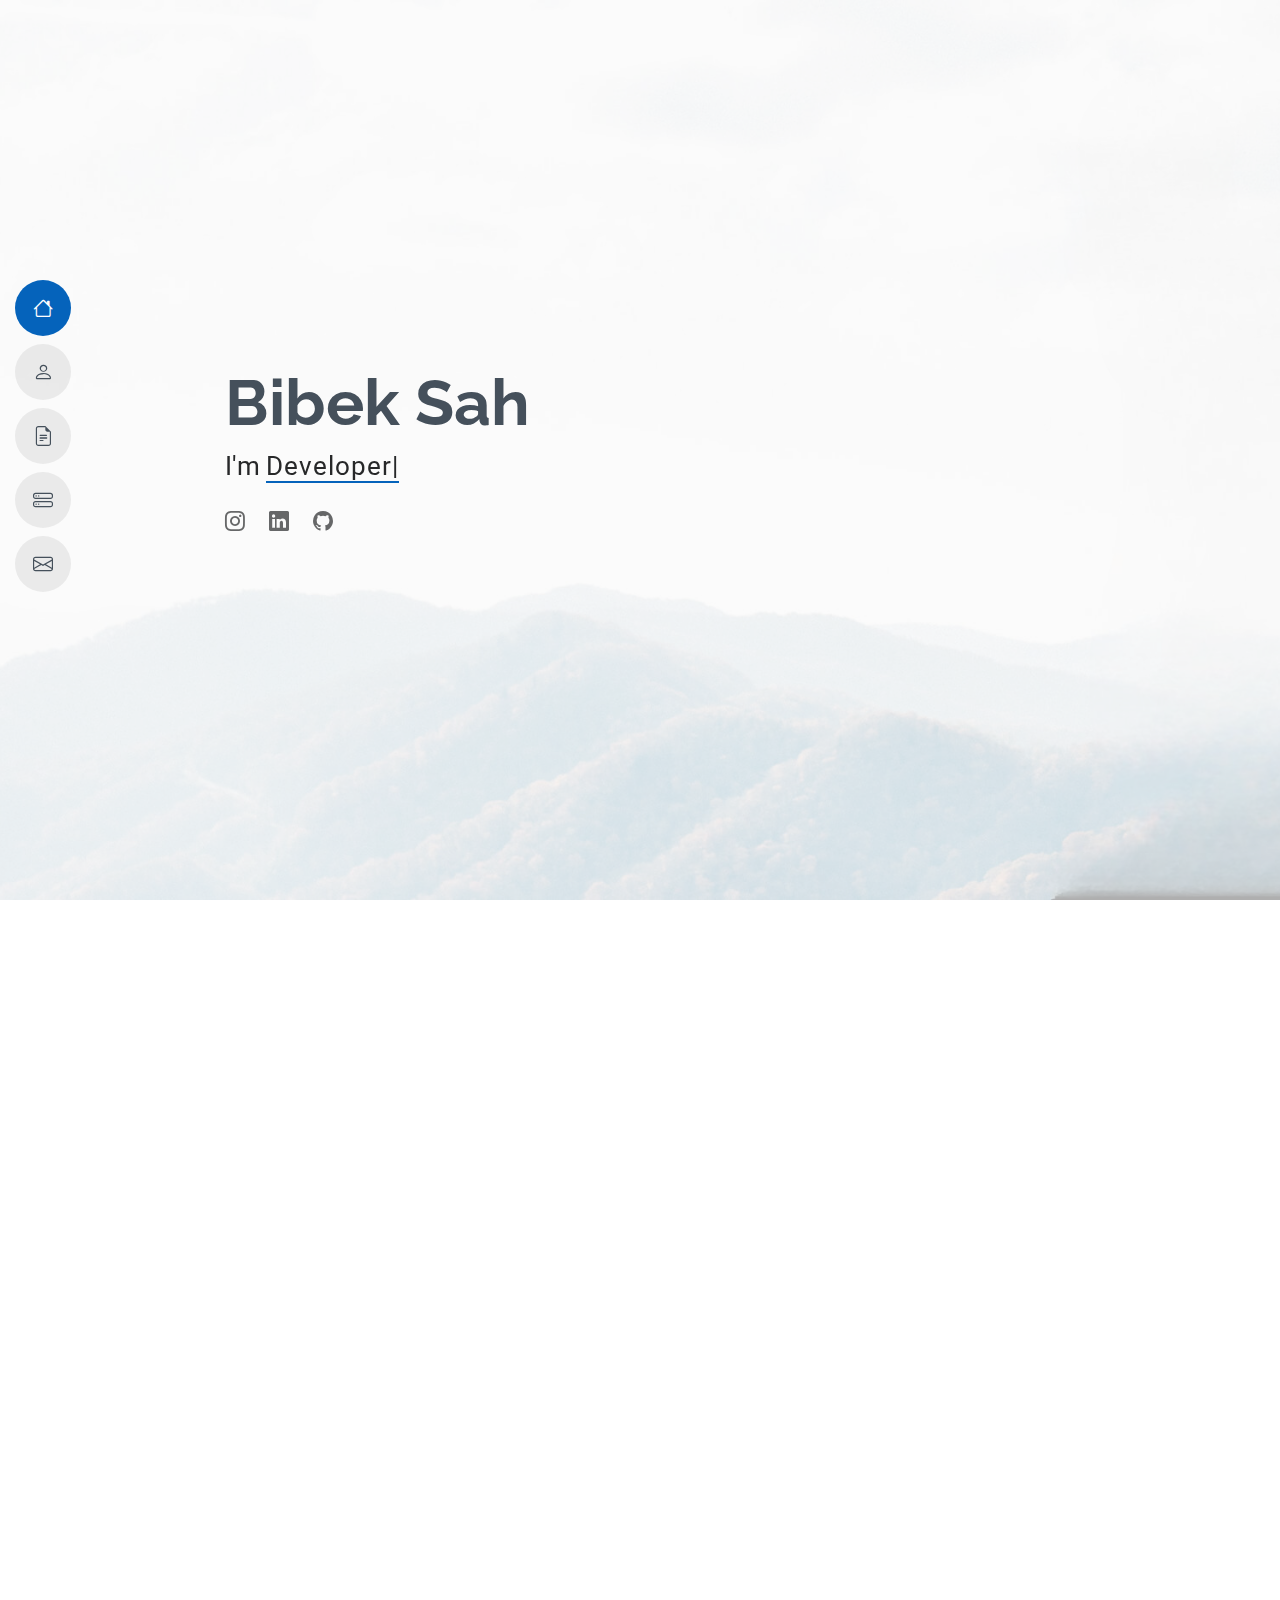
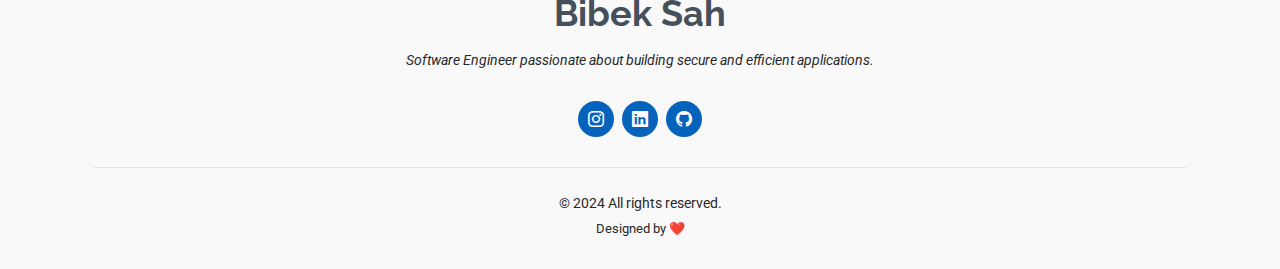
<file: Index.html>
<!DOCTYPE html>
<html lang="en">

<head>
  <meta charset="utf-8">
  <meta content="width=device-width, initial-scale=1.0" name="viewport">
  <title>Bibek Sah</title>
  <meta content="" name="description">
  <meta content="" name="keywords">

  <!-- Favicons -->
  <link href="port-folio/assets/img/favicon.png" rel="icon">
  <link href="port-folio/assets/img/apple-touch-icon.png" rel="apple-touch-icon">

  <!-- Fonts -->
  <link href="https://fonts.googleapis.com" rel="preconnect">
  <link href="https://fonts.gstatic.com" rel="preconnect" crossorigin>
  <link href="https://fonts.googleapis.com/css2?family=Roboto:ital,wght@0,100;0,300;0,400;0,500;0,700;0,900;1,100;1,300;1,400;1,500;1,700;1,900&family=Poppins:ital,wght@0,100;0,200;0,300;0,400;0,500;0,600;0,700;0,800;0,900;1,100;1,200;1,300;1,400;1,500;1,600;1,700;1,800;1,900&family=Raleway:ital,wght@0,100;0,200;0,300;0,400;0,500;0,600;0,700;0,800;0,900;1,100;1,200;1,300;1,400;1,500;1,600;1,700;1,800;1,900&display=swap" rel="stylesheet">

  <!-- Vendor CSS Files -->
  <link href="port-folio/assets/vendor/bootstrap/css/bootstrap.min.css" rel="stylesheet">
  <link href="port-folio/assets/vendor/bootstrap-icons/bootstrap-icons.css" rel="stylesheet">
  <link href="port-folio/assets/vendor/aos/aos.css" rel="stylesheet">
  <link href="port-folio/assets/vendor/glightbox/css/glightbox.min.css" rel="stylesheet">
  <link href="port-folio/assets/vendor/swiper/swiper-bundle.min.css" rel="stylesheet">

  <!-- Main CSS File -->
  <link href="port-folio/assets/css/main.css" rel="stylesheet">
</head>

<body class="index-page">
  <header id="header" class="header d-flex flex-column justify-content-center">
    <i class="header-toggle d-xl-none bi bi-list"></i>
    <nav id="navmenu" class="navmenu">
      <ul>
        <li><a href="#hero" class="active"><i class="bi bi-house navicon"></i><span>Home</span></a></li>
        <li><a href="#about"><i class="bi bi-person navicon"></i><span>About</span></a></li>
        <li><a href="#resume"><i class="bi bi-file-earmark-text navicon"></i><span>Resume</span></a></li>
        <li><a href="#projects"><i class="bi bi-hdd-stack navicon"></i><span>Project</span></a></li>
        <li><a href="#contact"><i class="bi bi-envelope navicon"></i><span>Contact</span></a></li>
      </ul>
    </nav>
  </header>

  <main class="main">
    <!-- Hero Section -->
    <section id="hero" class="hero section light-background">
      <img src="port-folio/assets/img/hero-bg.jpg" alt="">
      <div class="container" data-aos="zoom-out">
        <div class="row justify-content-center">
          <div class="col-lg-9">
            <h2>Bibek Sah</h2>
            <p>I'm <span class="typed" data-typed-items="Developer, Software Engineer, Web Security Specialist">Developer</span><span class="typed-cursor typed-cursor--blink" aria-hidden="true"></span></p>
            <div class="social-links">
              <a href="https://www.instagram.com/er.bibeksah"><i class="bi bi-instagram"></i></a>
              <a href="https://www.linkedin.com/in/erbibeksah"><i class="bi bi-linkedin"></i></a>
              <a href="https://github.com/erbibeksah"><i class="bi bi-github"></i></a>
            </div>
          </div>
        </div>
      </div>
    </section>

    <!-- About Section -->
    <section id="about" class="about section">
      <!-- Section Title -->
      <div class="container section-title" data-aos="fade-up">
        <h2>About</h2>
        <p>Hi, I'm Bibek, a Software Engineer passionate about building secure and efficient applications. I enjoy exploring new technologies, contributing to open-source projects, and staying updated on the latest trends in cybersecurity and software development.</p>
      </div>

      <div class="container" data-aos="fade-up" data-aos-delay="100">
        <div class="row gy-4 justify-content-center">
          <div class="col-lg-4">
            <img src="port-folio/assets/img/profile-img.jpg" class="img-fluid" alt="">
          </div>
          <div class="col-lg-8 content">
            <h2>Software Engineer</h2>
            <p class="fst-italic py-3">
              Highly motivated and results-oriented Security-focused Software Developer with over 1.5 years of hands-on experience in designing, developing, and securing scalable web applications. Adept at leveraging ASP.NET Core, ASP.NET MVC, .NET Framework, Microsoft SQL Server, PostgreSQL, Razor Pages, and JavaScript to build robust and high-performance software solutions. Proficient in implementing security best practices and ensuring application integrity in complex environments. Strong problem-solving abilities and committed to delivering secure, efficient, and innovative solutions. Eager to contribute technical expertise and thrive in a dynamic, growth-oriented team.
            </p>
            <div class="row">
              <div class="col-lg-6">
                <ul>
                  <li><i class="bi bi-chevron-right"></i> <strong>DOB:</strong> <span>01-Oct-2001</span></li>
                  <li><i class="bi bi-chevron-right"></i> <strong>Website:</strong> <span><a href="https://erbibeksah.com.np">Plug Me <svg xmlns="http://www.w3.org/2000/svg" height="24px" viewBox="0 -960 960 960" width="24px" fill="#0563bb"><path d="m356-300 204-204v90h80v-226H414v80h89L300-357l56 57ZM480-80q-83 0-156-31.5T197-197q-54-54-85.5-127T80-480q0-83 31.5-156T197-763q54-54 127-85.5T480-880q83 0 156 31.5T763-763q54 54 85.5 127T880-480q0 83-31.5 156T763-197q-54 54-127 85.5T480-80Zm0-80q134 0 227-93t93-227q0-134-93-227t-227-93q-134 0-227 93t-93 227q0 134 93 227t227 93Zm0-320Z"/></svg></a></span></li>
                  <li><i class="bi bi-chevron-right"></i> <strong>Phone:</strong> <span>+91 90312 18128 (Ind)</span></li>
                </ul>
              </div>
              <div class="col-lg-6">
                <ul>
                  <li><i class="bi bi-chevron-right"></i> <strong>Degree:</strong> <span>B.Tech (Computer Engineering)</span></li>
                  <li><i class="bi bi-chevron-right"></i> <strong>Email:</strong> <span>er.bibeksah@gmail.com</span></li>
                  <li><i class="bi bi-chevron-right"></i> <strong>City:</strong> <span>Siraha, Nepal (Permanent)</span></li>
                </ul>
              </div>
            </div>
          </div>
        </div>
      </div>
    </section>

    <!-- Skills Section -->
    <section id="skills" class="skills section">
      <!-- Section Title -->
      <div class="container section-title" data-aos="fade-up">
        <h2>Skills & Expertise</h2>
        <p>I specialize in designing secure, scalable, and innovative software solutions. With expertise in full-stack development, vulnerability assessment, and modern technologies, I bring precision and creativity to every project. My passion lies in solving complex challenges through secure and innovative solutions, ensuring optimal performance and user satisfaction. Here are some of my core skills.</p>
      </div>

      <div class="container" data-aos="fade-up" data-aos-delay="100">
        <div class="row skills-content skills-animation">
          <div class="col-lg-6">
            <div class="progress">
              <span class="skill">
                <ul>
                  <li>
                    <strong>Proficient in programming languages: C, C#, Java, Python, and JavaScript.</strong>
                  </li>
                </ul>
              </span>
            </div>

            <div class="progress">
              <span class="skill">
                <ul>
                  <li>
                    <strong>Expertise in backend frameworks: ASP.NET Core, Node.js.</strong>
                  </li>
                </ul>
              </span>
            </div>

            <div class="progress">
              <span class="skill">
                <ul>
                  <li>
                    <strong>Experienced in security practices: BurpSuite, SQLMap.</strong>
                  </li>
                </ul>
              </span>
            </div>
          </div>

          <div class="col-lg-6">
            <div class="progress">
              <span class="skill">
                <ul>
                  <li>
                    <strong>Strong in database management: SQL Server, PostgreSQL, MongoDB.</strong>
                  </li>
                </ul>
              </span>
            </div>

            <div class="progress">
              <span class="skill">
                <ul>
                  <li>
                    <strong>Skilled in automation and testing tools: Playwright, Unit Test, SonarQube.</strong>
                  </li>
                </ul>
              </span>
            </div>

            <div class="progress">
              <span class="skill">
                <ul>
                  <li>
                    <strong>Proficient in DevOps tools: Docker, Git, Azure Services, IIS.</strong>
                  </li>
                </ul>
              </span>
            </div>
          </div>
        </div>
      </div>
    </section>

    <!-- Resume Section -->
    <section id="resume" class="resume section">
      <!-- Section Title -->
      <div class="container section-title" data-aos="fade-up">
        <h2>Resume</h2>
        <p>A detailed overview of my professional journey, showcasing my expertise in secure software development, automation testing, and scalable application design. With a strong foundation in programming and hands-on experience in tools like ASP.NET Core, Playwright, BurpSuite, and SqlMap, my resume reflects my passion for solving complex challenges with innovative solutions.</p>
      </div>

      <div class="container">
        <div class="row">
          <div class="col-lg-6" data-aos="fade-up" data-aos-delay="100">
            <h3 class="resume-title">Summary</h3>
            <div class="resume-item pb-0">
              <h4>BIBEK KUMAR SAH</h4>
              <p><em>Innovative and deadline-driven Software Developer with 1.5+ years of experience designing and developing user-centered Web Applications from initial concept to final, polished deliverable.</em></p>
              <ul>
                <li>Siraha -17, Siraha, Sagarmatha, Nepal (Permanent)</li>
                <li>Rajkot, Gujarat, India (Current)</li>
                <li>(+91) 90312 18128</li>
                <li>er.bibeksah@gmail.com</li>
              </ul>
            </div>

            <h3 class="resume-title">Education</h3>
            <div class="resume-item">
              <h4>Bachelor of Technology in Computer Engineering</h4>
              <h5>2020 - 2024</h5>
              <p><em>RK University, Rajkot, India</em></p>
              <p>During my B.Tech journey, I honed my skills in programming, software development, and system security. I actively contributed to academic projects, including the development of secure web applications. My coursework included advanced topics like Data Structures, Algorithms, Database Management, and Cybersecurity, which strengthened my problem-solving abilities and technical expertise.</p>
            </div>
            <div class="resume-item">
              <h4>Higher Secondary (Science)</h4>
              <h5>2018 - 2020</h5>
              <p><em>Sagarmatha Secondary School, Mirchaiya, Sagarmatha, Nepal</em></p>
              <p>Completed higher secondary education with a focus on core science subjects, including Physics, Chemistry, and Mathematics, achieving a CGPA of 3.29/4. Actively participated in science exhibitions and problem-solving competitions, laying a strong foundation for pursuing a career in computer engineering.</p>
            </div>
          </div>

          <div class="col-lg-6" data-aos="fade-up" data-aos-delay="200">
            <h3 class="resume-title">Professional Experience</h3>
            <div class="resume-item">
              <h4>Software Engineer</h4>
              <h5>July 2023 - Present</h5>
              <p><em>Version Systems Pvt. Ltd. Rajkot, Gujarat, India</em></p>
              <ul>
                <p>As a Software Engineer, I withhold the responsibilities of,</p>
                <li>VAPT (Vulnerability Assessment and Penetration Testing)</li>
                <li>Implementing security best practices in all aspects of software development</li>
                <li>Developing and maintaining web applications using ASP.NET MVC and .net framework</li>
                <li>Database design, implementation, and maintenance using Microsoft SQL Server</li>
                <li>Developing frontend functionalities and enhancing user experience using JavaScript</li>
              </ul>
            </div>
          </div>
        </div>
      </div>
    </section>

    <!-- Portfolio Section -->
    <section id="projects" class="portfolio section">
      <div class="container section-title" data-aos="fade-up">
        <h2>Projects</h2>
        <p>Here are some of the key projects I've worked on, showcasing my expertise in secure software development, system optimization, and full-stack application development. Each project demonstrates my commitment to building robust, efficient, and secure solutions.</p>
      </div>

      <div class="container">
        <div class="isotope-layout" data-default-filter="*" data-layout="masonry" data-sort="original-order">
          <ul class="portfolio-filters isotope-filters" data-aos="fade-up" data-aos-delay="100">
            <li data-filter="*" class="filter-active">All</li>
            <li data-filter=".filter-app">Enterprise</li>
            <li data-filter=".filter-branding">Web</li>
          </ul>

          <div class="row gy-4 isotope-container" data-aos="fade-up" data-aos-delay="200">
            <div class="col-lg-4 col-md-6 portfolio-item isotope-item filter-app">
              <img src="port-folio/assets/img/masonry-portfolio/masonry-portfolio-1.jpg" class="img-fluid" alt="">
              <div class="portfolio-info">
                <h4>Retirement Benefits System</h4>
                <p>ASP.NET Core, SQL Server</p>
                <a href="port-folio/assets/img/masonry-portfolio/masonry-portfolio-1.jpg" title="Retirement Benefits System" data-gallery="portfolio-gallery-app" class="glightbox preview-link"><i class="bi bi-zoom-in"></i></a>
                <a href="port-folio/portfolio-details.html?project=retirement" title="More Details" class="details-link"><i class="bi bi-link-45deg"></i></a>
              </div>
            </div>

            <div class="col-lg-4 col-md-6 portfolio-item isotope-item filter-branding">
              <img src="port-folio/assets/img/masonry-portfolio/masonry-portfolio-3.jpg" class="img-fluid" alt="">
              <div class="portfolio-info">
                <h4>HRMS & Payroll Platform</h4>
                <p>JavaScript, C#, SQL</p>
                <a href="port-folio/assets/img/masonry-portfolio/masonry-portfolio-3.jpg" title="HRMS & Payroll" data-gallery="portfolio-gallery-branding" class="glightbox preview-link"><i class="bi bi-zoom-in"></i></a>
                <a href="port-folio/portfolio-details.html?project=hrms" title="More Details" class="details-link"><i class="bi bi-link-45deg"></i></a>
              </div>
            </div>
          </div>
        </div>
      </div>
    </section>

    <!-- Contact Section -->
    <section id="contact" class="contact section">
      <!-- Section Title -->
      <div class="container section-title" data-aos="fade-up">
        <h2>Contact</h2>
        <p>Looking forward to hearing from you</p>
      </div>

      <div class="container" data-aos="fade" data-aos-delay="100">
        <div class="row gy-4">
          <div class="col-lg-4">
            <div class="info-item d-flex" data-aos="fade-up" data-aos-delay="200">
              <i class="bi bi-geo-alt flex-shrink-0"></i>
              <div>
                <h3>Address</h3>
                <p>Siraha - 17, Siraha, Sagarmatha, Nepal</p>
              </div>
            </div>

            <div class="info-item d-flex" data-aos="fade-up" data-aos-delay="300">
              <i class="bi bi-telephone flex-shrink-0"></i>
              <div>
                <h3>Phone</h3>
                <p>+91 90312 18128</p>
              </div>
            </div>

            <div class="info-item d-flex" data-aos="fade-up" data-aos-delay="400">
              <i class="bi bi-envelope flex-shrink-0"></i>
              <div>
                <h3>Email</h3>
                <p>er.bibeksah@gmail.com</p>
              </div>
            </div>
          </div>

          <div class="col-lg-8">
            <form action="forms/contact.php" method="post" class="php-email-form" data-aos="fade-up" data-aos-delay="200">
              <div class="row gy-4">
                <div class="col-md-6">
                  <input type="text" name="name" class="form-control" placeholder="Your Name" required>
                </div>
                <div class="col-md-6">
                  <input type="email" class="form-control" name="email" placeholder="Your Email" required>
                </div>
                <div class="col-md-12">
                  <input type="text" class="form-control" name="subject" placeholder="Subject" required>
                </div>
                <div class="col-md-12">
                  <textarea class="form-control" name="message" rows="6" placeholder="Message" required></textarea>
                </div>
                <div class="col-md-12 text-center">
                  <div class="loading">Loading</div>
                  <div class="error-message"></div>
                  <div class="sent-message">Your message has been sent. Thank you!</div>
                  <button type="submit">Send Message</button>
                </div>
              </div>
            </form>
          </div>
        </div>
      </div>
    </section>
  </main>

  <!-- Footer -->
  <footer id="footer" class="footer position-relative light-background">
    <div class="container">
      <h3 class="sitename">Bibek Sah</h3>
      <p>Software Engineer passionate about building secure and efficient applications.</p>
      <div class="social-links d-flex justify-content-center">
        <a href="https://www.instagram.com/er.bibeksah"><i class="bi bi-instagram"></i></a>
        <a href="https://www.linkedin.com/in/erbibeksah"><i class="bi bi-linkedin"></i></a>
        <a href="https://github.com/erbibeksah"><i class="bi bi-github"></i></a>
      </div>
      <div class="container">
        <div class="copyright">
          <span>&copy; 2024 All rights reserved.</span>
        </div>
        <div class="credits">
          Designed by ❤️
        </div>
      </div>
    </div>
  </footer>

  <!-- Scroll Top -->
  <a href="#" id="scroll-top" class="scroll-top d-flex align-items-center justify-content-center"><i class="bi bi-arrow-up-short"></i></a>

  <!-- Preloader -->
  <div id="preloader"></div>

  <!-- Vendor JS Files -->
  <script src="port-folio/assets/vendor/bootstrap/js/bootstrap.bundle.min.js"></script>
  <script src="port-folio/assets/vendor/php-email-form/validate.js"></script>
  <script src="port-folio/assets/vendor/aos/aos.js"></script>
  <script src="port-folio/assets/vendor/typed.js/typed.umd.js"></script>
  <script src="port-folio/assets/vendor/purecounter/purecounter_vanilla.js"></script>
  <script src="port-folio/assets/vendor/waypoints/noframework.waypoints.js"></script>
  <script src="port-folio/assets/vendor/glightbox/js/glightbox.min.js"></script>
  <script src="port-folio/assets/vendor/imagesloaded/imagesloaded.pkgd.min.js"></script>
  <script src="port-folio/assets/vendor/isotope-layout/isotope.pkgd.min.js"></script>
  <script src="port-folio/assets/vendor/swiper/swiper-bundle.min.js"></script>

  <!-- Main JS File -->
  <script src="port-folio/assets/js/main.js"></script>
</body>
</html>
</file>
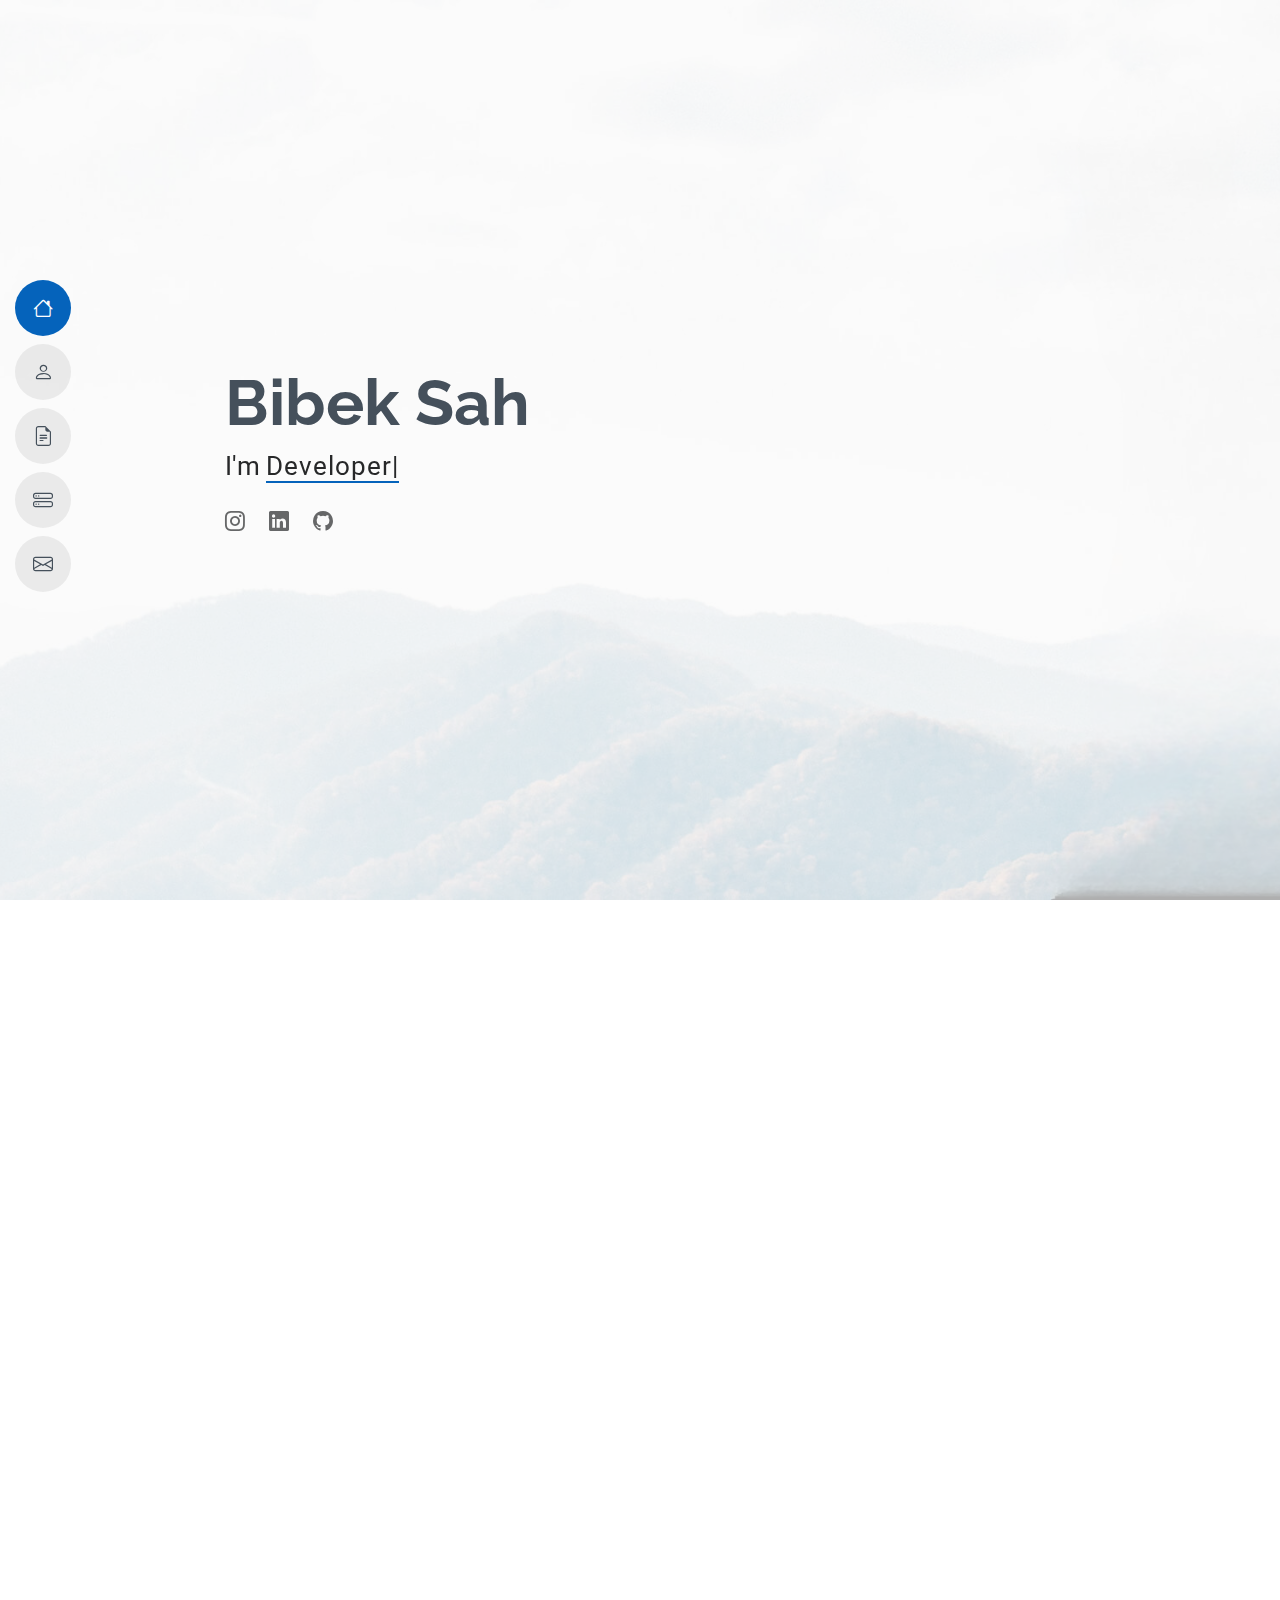
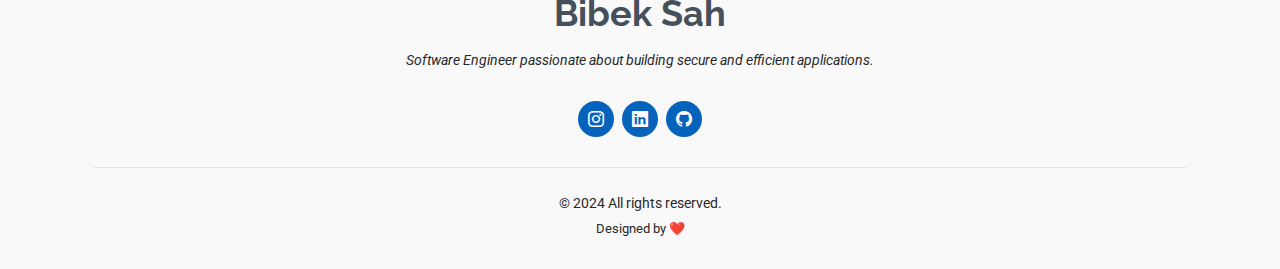
<file: index.html>
<!DOCTYPE html>
<html lang="en">

<head>
  <meta charset="utf-8">
  <meta content="width=device-width, initial-scale=1.0" name="viewport">
  <title>Bibek Sah</title>
  <meta content="" name="description">
  <meta content="" name="keywords">

  <!-- Favicons -->
  <link href="port-folio/assets/img/favicon.png" rel="icon">
  <link href="port-folio/assets/img/apple-touch-icon.png" rel="apple-touch-icon">

  <!-- Fonts -->
  <link href="https://fonts.googleapis.com" rel="preconnect">
  <link href="https://fonts.gstatic.com" rel="preconnect" crossorigin>
  <link href="https://fonts.googleapis.com/css2?family=Roboto:ital,wght@0,100;0,300;0,400;0,500;0,700;0,900;1,100;1,300;1,400;1,500;1,700;1,900&family=Poppins:ital,wght@0,100;0,200;0,300;0,400;0,500;0,600;0,700;0,800;0,900;1,100;1,200;1,300;1,400;1,500;1,600;1,700;1,800;1,900&family=Raleway:ital,wght@0,100;0,200;0,300;0,400;0,500;0,600;0,700;0,800;0,900;1,100;1,200;1,300;1,400;1,500;1,600;1,700;1,800;1,900&display=swap" rel="stylesheet">

  <!-- Vendor CSS Files -->
  <link href="port-folio/assets/vendor/bootstrap/css/bootstrap.min.css" rel="stylesheet">
  <link href="port-folio/assets/vendor/bootstrap-icons/bootstrap-icons.css" rel="stylesheet">
  <link href="port-folio/assets/vendor/aos/aos.css" rel="stylesheet">
  <link href="port-folio/assets/vendor/glightbox/css/glightbox.min.css" rel="stylesheet">
  <link href="port-folio/assets/vendor/swiper/swiper-bundle.min.css" rel="stylesheet">

  <!-- Main CSS File -->
  <link href="port-folio/assets/css/main.css" rel="stylesheet">
</head>

<body class="index-page">
  <header id="header" class="header d-flex flex-column justify-content-center">
    <i class="header-toggle d-xl-none bi bi-list"></i>
    <nav id="navmenu" class="navmenu">
      <ul>
        <li><a href="#hero" class="active"><i class="bi bi-house navicon"></i><span>Home</span></a></li>
        <li><a href="#about"><i class="bi bi-person navicon"></i><span>About</span></a></li>
        <li><a href="#resume"><i class="bi bi-file-earmark-text navicon"></i><span>Resume</span></a></li>
        <li><a href="#projects"><i class="bi bi-hdd-stack navicon"></i><span>Project</span></a></li>
        <li><a href="#contact"><i class="bi bi-envelope navicon"></i><span>Contact</span></a></li>
      </ul>
    </nav>
  </header>

  <main class="main">
    <!-- Hero Section -->
    <section id="hero" class="hero section light-background">
      <img src="port-folio/assets/img/hero-bg.jpg" alt="">
      <div class="container" data-aos="zoom-out">
        <div class="row justify-content-center">
          <div class="col-lg-9">
            <h2>Bibek Sah</h2>
            <p>I'm <span class="typed" data-typed-items="Developer, Software Engineer, Web Security Specialist">Developer</span><span class="typed-cursor typed-cursor--blink" aria-hidden="true"></span></p>
            <div class="social-links">
              <a href="https://www.instagram.com/er.bibeksah"><i class="bi bi-instagram"></i></a>
              <a href="https://www.linkedin.com/in/erbibeksah"><i class="bi bi-linkedin"></i></a>
              <a href="https://github.com/erbibeksah"><i class="bi bi-github"></i></a>
            </div>
          </div>
        </div>
      </div>
    </section>

    <!-- About Section -->
    <section id="about" class="about section">
      <!-- Section Title -->
      <div class="container section-title" data-aos="fade-up">
        <h2>About</h2>
        <p>Hi, I'm Bibek, a Software Engineer passionate about building secure and efficient applications. I enjoy exploring new technologies, contributing to open-source projects, and staying updated on the latest trends in cybersecurity and software development.</p>
      </div>

      <div class="container" data-aos="fade-up" data-aos-delay="100">
        <div class="row gy-4 justify-content-center">
          <div class="col-lg-4">
            <img src="port-folio/assets/img/profile-img.jpg" class="img-fluid" alt="">
          </div>
          <div class="col-lg-8 content">
            <h2>Software Engineer</h2>
            <p class="fst-italic py-3">
              Highly motivated and results-oriented Security-focused Software Developer with over 1.5 years of hands-on experience in designing, developing, and securing scalable web applications. Adept at leveraging ASP.NET Core, ASP.NET MVC, .NET Framework, Microsoft SQL Server, PostgreSQL, Razor Pages, and JavaScript to build robust and high-performance software solutions. Proficient in implementing security best practices and ensuring application integrity in complex environments. Strong problem-solving abilities and committed to delivering secure, efficient, and innovative solutions. Eager to contribute technical expertise and thrive in a dynamic, growth-oriented team.
            </p>
            <div class="row">
              <div class="col-lg-6">
                <ul>
                  <li><i class="bi bi-chevron-right"></i> <strong>DOB:</strong> <span>01-Oct-2001</span></li>
                  <li><i class="bi bi-chevron-right"></i> <strong>Website:</strong> <span><a href="https://erbibeksah.com.np">Plug Me <svg xmlns="http://www.w3.org/2000/svg" height="24px" viewBox="0 -960 960 960" width="24px" fill="#0563bb"><path d="m356-300 204-204v90h80v-226H414v80h89L300-357l56 57ZM480-80q-83 0-156-31.5T197-197q-54-54-85.5-127T80-480q0-83 31.5-156T197-763q54-54 127-85.5T480-880q83 0 156 31.5T763-763q54 54 85.5 127T880-480q0 83-31.5 156T763-197q-54 54-127 85.5T480-80Zm0-80q134 0 227-93t93-227q0-134-93-227t-227-93q-134 0-227 93t-93 227q0 134 93 227t227 93Zm0-320Z"/></svg></a></span></li>
                  <li><i class="bi bi-chevron-right"></i> <strong>Phone:</strong> <span>+91 90312 18128 (Ind)</span></li>
                </ul>
              </div>
              <div class="col-lg-6">
                <ul>
                  <li><i class="bi bi-chevron-right"></i> <strong>Degree:</strong> <span>B.Tech (Computer Engineering)</span></li>
                  <li><i class="bi bi-chevron-right"></i> <strong>Email:</strong> <span>er.bibeksah@gmail.com</span></li>
                  <li><i class="bi bi-chevron-right"></i> <strong>City:</strong> <span>Siraha, Nepal (Permanent)</span></li>
                </ul>
              </div>
            </div>
          </div>
        </div>
      </div>
    </section>

    <!-- Skills Section -->
    <section id="skills" class="skills section">
      <!-- Section Title -->
      <div class="container section-title" data-aos="fade-up">
        <h2>Skills & Expertise</h2>
        <p>I specialize in designing secure, scalable, and innovative software solutions. With expertise in full-stack development, vulnerability assessment, and modern technologies, I bring precision and creativity to every project. My passion lies in solving complex challenges through secure and innovative solutions, ensuring optimal performance and user satisfaction. Here are some of my core skills.</p>
      </div>

      <div class="container" data-aos="fade-up" data-aos-delay="100">
        <div class="row skills-content skills-animation">
          <div class="col-lg-6">
            <div class="progress">
              <span class="skill">
                <ul>
                  <li>
                    <strong>Proficient in programming languages: C, C#, Java, Python, and JavaScript.</strong>
                  </li>
                </ul>
              </span>
            </div>

            <div class="progress">
              <span class="skill">
                <ul>
                  <li>
                    <strong>Expertise in backend frameworks: ASP.NET Core, Node.js.</strong>
                  </li>
                </ul>
              </span>
            </div>

            <div class="progress">
              <span class="skill">
                <ul>
                  <li>
                    <strong>Experienced in security practices: BurpSuite, SQLMap.</strong>
                  </li>
                </ul>
              </span>
            </div>
          </div>

          <div class="col-lg-6">
            <div class="progress">
              <span class="skill">
                <ul>
                  <li>
                    <strong>Strong in database management: SQL Server, PostgreSQL, MongoDB.</strong>
                  </li>
                </ul>
              </span>
            </div>

            <div class="progress">
              <span class="skill">
                <ul>
                  <li>
                    <strong>Skilled in automation and testing tools: Playwright, Unit Test, SonarQube.</strong>
                  </li>
                </ul>
              </span>
            </div>

            <div class="progress">
              <span class="skill">
                <ul>
                  <li>
                    <strong>Proficient in DevOps tools: Docker, Git, Azure Services, IIS.</strong>
                  </li>
                </ul>
              </span>
            </div>
          </div>
        </div>
      </div>
    </section>

    <!-- Resume Section -->
    <section id="resume" class="resume section">
      <!-- Section Title -->
      <div class="container section-title" data-aos="fade-up">
        <h2>Resume</h2>
        <p>A detailed overview of my professional journey, showcasing my expertise in secure software development, automation testing, and scalable application design. With a strong foundation in programming and hands-on experience in tools like ASP.NET Core, Playwright, BurpSuite, and SqlMap, my resume reflects my passion for solving complex challenges with innovative solutions.</p>
      </div>

      <div class="container">
        <div class="row">
          <div class="col-lg-6" data-aos="fade-up" data-aos-delay="100">
            <h3 class="resume-title">Summary</h3>
            <div class="resume-item pb-0">
              <h4>BIBEK KUMAR SAH</h4>
              <p><em>Innovative and deadline-driven Software Developer with 1.5+ years of experience designing and developing user-centered Web Applications from initial concept to final, polished deliverable.</em></p>
              <ul>
                <li>Siraha -17, Siraha, Sagarmatha, Nepal (Permanent)</li>
                <li>Rajkot, Gujarat, India (Current)</li>
                <li>(+91) 90312 18128</li>
                <li>er.bibeksah@gmail.com</li>
              </ul>
            </div>

            <h3 class="resume-title">Education</h3>
            <div class="resume-item">
              <h4>Bachelor of Technology in Computer Engineering</h4>
              <h5>2020 - 2024</h5>
              <p><em>RK University, Rajkot, India</em></p>
              <p>During my B.Tech journey, I honed my skills in programming, software development, and system security. I actively contributed to academic projects, including the development of secure web applications. My coursework included advanced topics like Data Structures, Algorithms, Database Management, and Cybersecurity, which strengthened my problem-solving abilities and technical expertise.</p>
            </div>
            <div class="resume-item">
              <h4>Higher Secondary (Science)</h4>
              <h5>2018 - 2020</h5>
              <p><em>Sagarmatha Secondary School, Mirchaiya, Sagarmatha, Nepal</em></p>
              <p>Completed higher secondary education with a focus on core science subjects, including Physics, Chemistry, and Mathematics, achieving a CGPA of 3.29/4. Actively participated in science exhibitions and problem-solving competitions, laying a strong foundation for pursuing a career in computer engineering.</p>
            </div>
          </div>

          <div class="col-lg-6" data-aos="fade-up" data-aos-delay="200">
            <h3 class="resume-title">Professional Experience</h3>
            <div class="resume-item">
              <h4>Software Engineer</h4>
              <h5>July 2023 - Present</h5>
              <p><em>Version Systems Pvt. Ltd. Rajkot, Gujarat, India</em></p>
              <ul>
                <p>As a Software Engineer, I withhold the responsibilities of,</p>
                <li>VAPT (Vulnerability Assessment and Penetration Testing)</li>
                <li>Implementing security best practices in all aspects of software development</li>
                <li>Developing and maintaining web applications using ASP.NET MVC and .net framework</li>
                <li>Database design, implementation, and maintenance using Microsoft SQL Server</li>
                <li>Developing frontend functionalities and enhancing user experience using JavaScript</li>
              </ul>
            </div>
          </div>
        </div>
      </div>
    </section>

    <!-- Portfolio Section -->
    <section id="projects" class="portfolio section">
      <div class="container section-title" data-aos="fade-up">
        <h2>Projects</h2>
        <p>Here are some of the key projects I've worked on, showcasing my expertise in secure software development, system optimization, and full-stack application development. Each project demonstrates my commitment to building robust, efficient, and secure solutions.</p>
      </div>

      <div class="container">
        <div class="isotope-layout" data-default-filter="*" data-layout="masonry" data-sort="original-order">
          <ul class="portfolio-filters isotope-filters" data-aos="fade-up" data-aos-delay="100">
            <li data-filter="*" class="filter-active">All</li>
            <li data-filter=".filter-app">Enterprise</li>
            <li data-filter=".filter-branding">Web</li>
          </ul>

          <div class="row gy-4 isotope-container" data-aos="fade-up" data-aos-delay="200">
            <div class="col-lg-4 col-md-6 portfolio-item isotope-item filter-app">
              <img src="port-folio/assets/img/masonry-portfolio/masonry-portfolio-1.jpg" class="img-fluid" alt="">
              <div class="portfolio-info">
                <h4>Retirement Benefits System</h4>
                <p>ASP.NET Core, SQL Server</p>
                <a href="port-folio/assets/img/masonry-portfolio/masonry-portfolio-1.jpg" title="Retirement Benefits System" data-gallery="portfolio-gallery-app" class="glightbox preview-link"><i class="bi bi-zoom-in"></i></a>
                <a href="port-folio/portfolio-details.html?project=retirement" title="More Details" class="details-link"><i class="bi bi-link-45deg"></i></a>
              </div>
            </div>

            <div class="col-lg-4 col-md-6 portfolio-item isotope-item filter-branding">
              <img src="port-folio/assets/img/masonry-portfolio/masonry-portfolio-3.jpg" class="img-fluid" alt="">
              <div class="portfolio-info">
                <h4>HRMS & Payroll Platform</h4>
                <p>JavaScript, C#, SQL</p>
                <a href="port-folio/assets/img/masonry-portfolio/masonry-portfolio-3.jpg" title="HRMS & Payroll" data-gallery="portfolio-gallery-branding" class="glightbox preview-link"><i class="bi bi-zoom-in"></i></a>
                <a href="port-folio/portfolio-details.html?project=hrms" title="More Details" class="details-link"><i class="bi bi-link-45deg"></i></a>
              </div>
            </div>
          </div>
        </div>
      </div>
    </section>

    <!-- Contact Section -->
    <section id="contact" class="contact section">
      <!-- Section Title -->
      <div class="container section-title" data-aos="fade-up">
        <h2>Contact</h2>
        <p>Looking forward to hearing from you</p>
      </div>

      <div class="container" data-aos="fade" data-aos-delay="100">
        <div class="row gy-4">
          <div class="col-lg-4">
            <div class="info-item d-flex" data-aos="fade-up" data-aos-delay="200">
              <i class="bi bi-geo-alt flex-shrink-0"></i>
              <div>
                <h3>Address</h3>
                <p>Siraha - 17, Siraha, Sagarmatha, Nepal</p>
              </div>
            </div>

            <div class="info-item d-flex" data-aos="fade-up" data-aos-delay="300">
              <i class="bi bi-telephone flex-shrink-0"></i>
              <div>
                <h3>Phone</h3>
                <p>+91 90312 18128</p>
              </div>
            </div>

            <div class="info-item d-flex" data-aos="fade-up" data-aos-delay="400">
              <i class="bi bi-envelope flex-shrink-0"></i>
              <div>
                <h3>Email</h3>
                <p>er.bibeksah@gmail.com</p>
              </div>
            </div>
          </div>

          <div class="col-lg-8">
            <form action="forms/contact.php" method="post" class="php-email-form" data-aos="fade-up" data-aos-delay="200">
              <div class="row gy-4">
                <div class="col-md-6">
                  <input type="text" name="name" class="form-control" placeholder="Your Name" required>
                </div>
                <div class="col-md-6">
                  <input type="email" class="form-control" name="email" placeholder="Your Email" required>
                </div>
                <div class="col-md-12">
                  <input type="text" class="form-control" name="subject" placeholder="Subject" required>
                </div>
                <div class="col-md-12">
                  <textarea class="form-control" name="message" rows="6" placeholder="Message" required></textarea>
                </div>
                <div class="col-md-12 text-center">
                  <div class="loading">Loading</div>
                  <div class="error-message"></div>
                  <div class="sent-message">Your message has been sent. Thank you!</div>
                  <button type="submit">Send Message</button>
                </div>
              </div>
            </form>
          </div>
        </div>
      </div>
    </section>
  </main>

  <!-- Footer -->
  <footer id="footer" class="footer position-relative light-background">
    <div class="container">
      <h3 class="sitename">Bibek Sah</h3>
      <p>Software Engineer passionate about building secure and efficient applications.</p>
      <div class="social-links d-flex justify-content-center">
        <a href="https://www.instagram.com/er.bibeksah"><i class="bi bi-instagram"></i></a>
        <a href="https://www.linkedin.com/in/erbibeksah"><i class="bi bi-linkedin"></i></a>
        <a href="https://github.com/erbibeksah"><i class="bi bi-github"></i></a>
      </div>
      <div class="container">
        <div class="copyright">
          <span>&copy; 2024 All rights reserved.</span>
        </div>
        <div class="credits">
          Designed by ❤️
        </div>
      </div>
    </div>
  </footer>

  <!-- Scroll Top -->
  <a href="#" id="scroll-top" class="scroll-top d-flex align-items-center justify-content-center"><i class="bi bi-arrow-up-short"></i></a>

  <!-- Preloader -->
  <div id="preloader"></div>

  <!-- Vendor JS Files -->
  <script src="port-folio/assets/vendor/bootstrap/js/bootstrap.bundle.min.js"></script>
  <script src="port-folio/assets/vendor/php-email-form/validate.js"></script>
  <script src="port-folio/assets/vendor/aos/aos.js"></script>
  <script src="port-folio/assets/vendor/typed.js/typed.umd.js"></script>
  <script src="port-folio/assets/vendor/purecounter/purecounter_vanilla.js"></script>
  <script src="port-folio/assets/vendor/waypoints/noframework.waypoints.js"></script>
  <script src="port-folio/assets/vendor/glightbox/js/glightbox.min.js"></script>
  <script src="port-folio/assets/vendor/imagesloaded/imagesloaded.pkgd.min.js"></script>
  <script src="port-folio/assets/vendor/isotope-layout/isotope.pkgd.min.js"></script>
  <script src="port-folio/assets/vendor/swiper/swiper-bundle.min.js"></script>

  <!-- Main JS File -->
  <script src="port-folio/assets/js/main.js"></script>
</body>
</html>
</file>
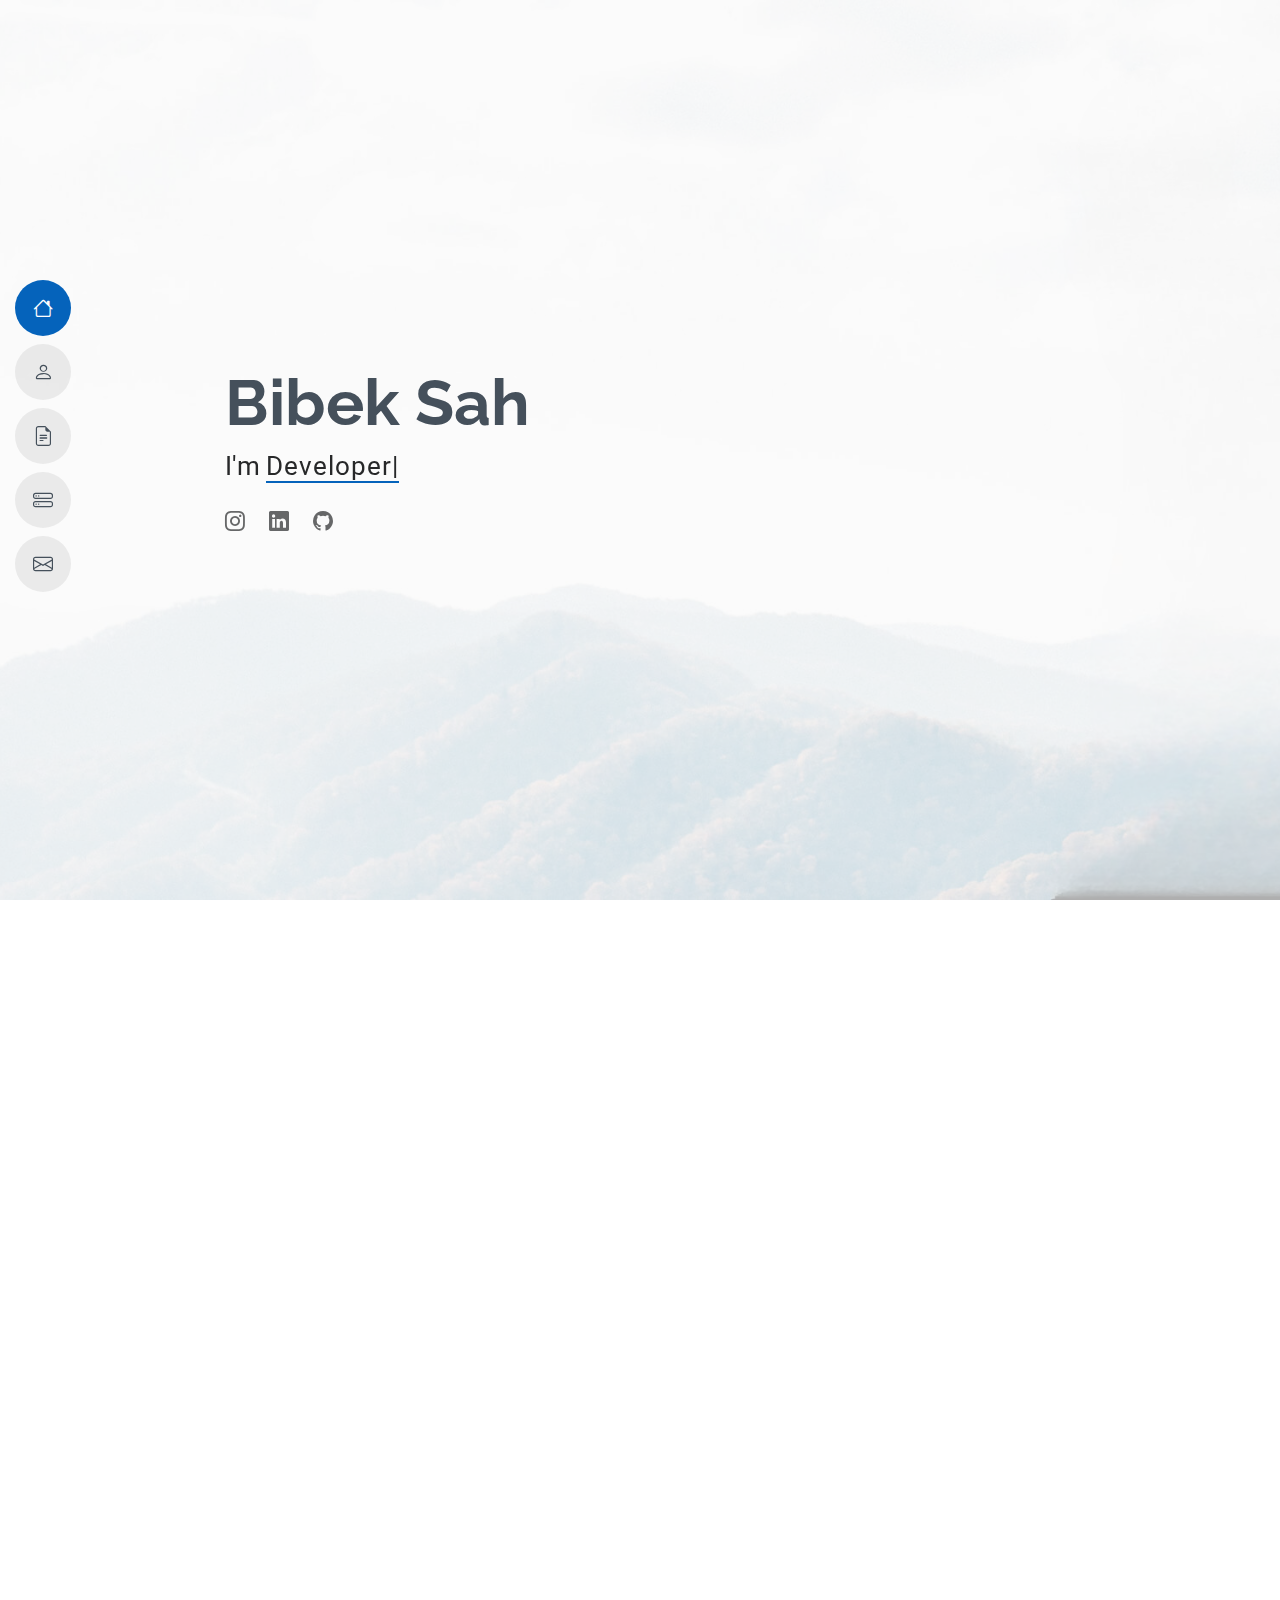
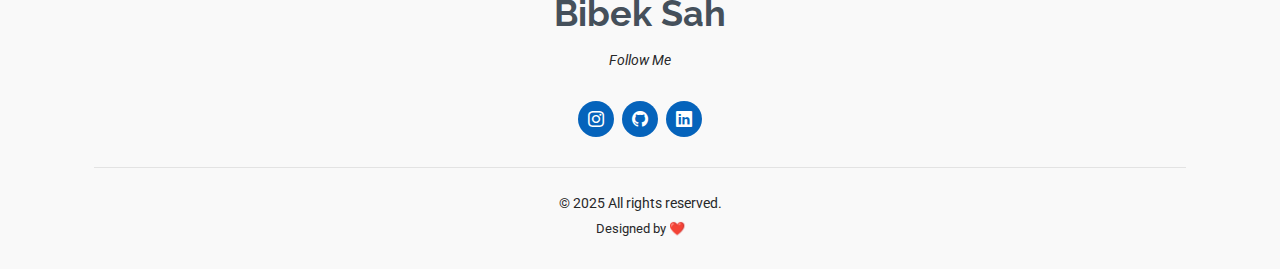
<file: port-folio/Index.html>
<!DOCTYPE html>
<html lang="en">

<head>
  <meta charset="utf-8">
  <meta content="width=device-width, initial-scale=1.0" name="viewport">
  <title>Bibek Sah</title>
  <meta content="" name="description">
  <meta content="" name="keywords">

  <!-- Favicons -->
  <link href="assets/img/favicon.png" rel="icon">
  <link href="assets/img/apple-touch-icon.png" rel="apple-touch-icon">

  <!-- Fonts -->
  <link href="https://fonts.googleapis.com" rel="preconnect">
  <link href="https://fonts.gstatic.com" rel="preconnect" crossorigin>
  <link href="https://fonts.googleapis.com/css2?family=Roboto:ital,wght@0,100;0,300;0,400;0,500;0,700;0,900;1,100;1,300;1,400;1,500;1,700;1,900&family=Poppins:ital,wght@0,100;0,200;0,300;0,400;0,500;0,600;0,700;0,800;0,900;1,100;1,200;1,300;1,400;1,500;1,600;1,700;1,800;1,900&family=Raleway:ital,wght@0,100;0,200;0,300;0,400;0,500;0,600;0,700;0,800;0,900;1,100;1,200;1,300;1,400;1,500;1,600;1,700;1,800;1,900&display=swap" rel="stylesheet">

  <!-- Vendor CSS Files -->
  <link href="assets/vendor/bootstrap/css/bootstrap.min.css" rel="stylesheet">
  <link href="assets/vendor/bootstrap-icons/bootstrap-icons.css" rel="stylesheet">
  <link href="assets/vendor/aos/aos.css" rel="stylesheet">
  <link href="assets/vendor/glightbox/css/glightbox.min.css" rel="stylesheet">
  <link href="assets/vendor/swiper/swiper-bundle.min.css" rel="stylesheet">

  <!-- Main CSS File -->
  <link href="assets/css/main.css" rel="stylesheet">
</head>

<body class="index-page">

  <header id="header" class="header d-flex flex-column justify-content-center">

    <i class="header-toggle d-xl-none bi bi-list"></i>

    <nav id="navmenu" class="navmenu">
      <ul>
        <li><a href="#hero" class="active"><i class="bi bi-house navicon"></i><span>Home</span></a></li>
        <li><a href="#about"><i class="bi bi-person navicon"></i><span>About</span></a></li>
        <li><a href="#resume"><i class="bi bi-file-earmark-text navicon"></i><span>Resume</span></a></li>
        <li><a href="#projects"><i class="bi bi-hdd-stack navicon"></i><span>Project</span></a></li>
        <!-- <li><a href"#services"><i class="bi bi-hdd-stack navicon"></i><span>Services</span></a></li> -->
        <li><a href="#contact"><i class="bi bi-envelope navicon"></i><span>Contact</span></a></li>
      </ul>
    </nav>

  </header>

  <main class="main">

    <!-- Hero Section -->
    <section id="hero" class="hero section light-background">

      <img src="assets/img/hero-bg.jpg" alt="">

      <div class="container" data-aos="zoom-out">
        <div class="row justify-content-center">
          <div class="col-lg-9">
            <h2>Bibek Sah</h2>
            <p>I'm <span class="typed" data-typed-items="Developer, Software Engineer, Web Security Specialist">Developer</span><span class="typed-cursor typed-cursor--blink" aria-hidden="true"></span></p>
            <div class="social-links">
              <a href="https://www.instagram.com/er.bibeksah"><i class="bi bi-instagram"></i></a>
              <a href="https://www.linkedin.com/in/erbibeksah"><i class="bi bi-linkedin"></i></a>
              <a href="https://github.com/erbibeksah"><i class="bi bi-github"></i></a>
            </div>
          </div>
        </div>
      </div>

    </section><!-- /Hero Section -->

    <!-- About Section -->
    <section id="about" class="about section">

      <!-- Section Title -->
      <div class="container section-title" data-aos="fade-up">
        <h2>About</h2>
        <p>Hi, I'm Bibek, a Software Engineer passionate about building secure and efficient applications. I enjoy exploring new technologies, contributing to open-source projects, and staying updated on the latest trends in cybersecurity and software development.</p>
      </div><!-- End Section Title -->

      <div class="container" data-aos="fade-up" data-aos-delay="100">

        <div class="row gy-4 justify-content-center">
          <div class="col-lg-4">
            <img src="assets/img/profile-img.jpg" class="img-fluid" alt="">
          </div>
          <div class="col-lg-8 content">
            <h2>Software Engineer</h2>
            <p class="fst-italic py-3">
              Highly motivated and results-oriented Security-focused Software Developer with over 1.5 years of hands-on experience in designing, developing, and securing scalable web applications. Adept at leveraging ASP.NET Core, ASP.NET MVC, .NET Framework, Microsoft SQL Server, PostgreSQL, Razor Pages, and JavaScript to build robust and high-performance software solutions. Proficient in implementing security best practices and ensuring application integrity in complex environments. Strong problem-solving abilities and committed to delivering secure, efficient, and innovative solutions. Eager to contribute technical expertise and thrive in a dynamic, growth-oriented team.
            </p>
            <div class="row">
              <div class="col-lg-6">
                <ul>
                  <li><i class="bi bi-chevron-right"></i> <strong>DOB:</strong> <span>01-Oct-2001</span></li>
                  <li><i class="bi bi-chevron-right"></i> <strong>Website:</strong> <span><a href="https://erbibeksah.com.np">Plug Me <svg xmlns="http://www.w3.org/2000/svg" height="24px" viewBox="0 -960 960 960" width="24px" fill="#0563bb"><path d="m356-300 204-204v90h80v-226H414v80h89L300-357l56 57ZM480-80q-83 0-156-31.5T197-197q-54-54-85.5-127T80-480q0-83 31.5-156T197-763q54-54 127-85.5T480-880q83 0 156 31.5T763-763q54 54 85.5 127T880-480q0 83-31.5 156T763-197q-54 54-127 85.5T480-80Zm0-80q134 0 227-93t93-227q0-134-93-227t-227-93q-134 0-227 93t-93 227q0 134 93 227t227 93Zm0-320Z"/></svg></a></span></li>
                  <li><i class="bi bi-chevron-right"></i> <strong>Phone:</strong> <span>+91 90312 18128 (Ind)</span></li>               
                </ul>
              </div>
              <div class="col-lg-6">
                <ul>                  
                  <li><i class="bi bi-chevron-right"></i> <strong>Degree:</strong> <span>B.Tech (Computer Engineering)</span></li>
                  <li><i class="bi bi-chevron-right"></i> <strong>Email:</strong> <span>er.bibeksah@gmail.com</span></li>    
                  <li><i class="bi bi-chevron-right"></i> <strong>City:</strong> <span>Siraha, Nepal (Permanent)</span></li>          
                </ul>
              </div>
            </div>
            <p class="py-3">
              <!-- Officiis eligendi itaque labore et dolorum mollitia officiis optio vero. Quisquam sunt adipisci omnis et ut. Nulla accusantium dolor incidunt officia tempore. Et eius omnis.
              Cupiditate ut dicta maxime officiis quidem quia. Sed et consectetur qui quia repellendus itaque neque. -->
            </p>
          </div>
        </div>

      </div>

    </section><!-- /About Section -->

    <!-- Skills Section -->
    <section id="skills" class="skills section">

      <!-- Section Title -->
      <div class="container section-title" data-aos="fade-up">
        <h2>Skills & Expertise</h2>
        <p>I specialize in designing secure, scalable, and innovative software solutions. With expertise in full-stack development, vulnerability assessment, and modern technologies, I bring precision and creativity to every project. My passion lies in solving complex challenges through secure and innovative solutions, ensuring optimal performance and user satisfaction. Here are some of my core skills.</p>
      </div><!-- End Section Title -->

      <div class="container" data-aos="fade-up" data-aos-delay="100">

        <div class="row skills-content skills-animation">

          <div class="col-lg-6">

            <div class="progress">
              <span class="skill"><ul>
                <li>
                  <strong>Proficient in programming languages: C, C#, Java, Python, and JavaScript.</strong>
                </li>
              </ul></span>
            </div><!-- End Skills Item -->

            <div class="progress">
              <span class="skill"><ul>
                <li>
                  <strong>Expertise in backend frameworks: ASP.NET Core, Node.js.</strong>
                </li>
              </ul></span>
            </div><!-- End Skills Item -->

            <div class="progress">
              <span class="skill"><ul>
                <li>
                  <strong>Experienced in security practices: BurpSuite, SQLMap.</strong>
                </li>
              </ul></span>
              
            </div><!-- End Skills Item -->

          </div>

          <div class="col-lg-6">

            <div class="progress">
              <span class="skill"><ul>
                <li>
                  <strong>Strong in database management: SQL Server, PostgreSQL, MongoDB.</strong>
                </li>
              </ul></span>
            </div><!-- End Skills Item -->

            <div class="progress">
              <span class="skill"><ul>
                <li>
                  <strong>Skilled in automation and testing tools: Playwright, Unit Test, SonarQube.</strong>
                </li>
              </ul></span>              
            </div><!-- End Skills Item -->

            <div class="progress">
              <span class="skill"><ul>
                <li>
                  <strong>Proficient in DevOps tools: Docker, Git, Azure Services, IIS.</strong>
                </li>
              </ul></span>
              
            </div><!-- End Skills Item -->

          </div>

        </div>

      </div>

    </section><!-- /Skills Section -->

    <!-- Resume Section -->
    <section id="resume" class="resume section">

      <!-- Section Title -->
      <div class="container section-title" data-aos="fade-up">
        <h2>Resume</h2>
        <p>A detailed overview of my professional journey, showcasing my expertise in secure software development, automation testing, and scalable application design. With a strong foundation in programming and hands-on experience in tools like ASP.NET Core, Playwright, BurpSuite,  and SqlMap, my resume reflects my passion for solving complex challenges with innovative solutions.</p>
      </div><!-- End Section Title -->

      <div class="container">

        <div class="row">

          <div class="col-lg-6" data-aos="fade-up" data-aos-delay="100">
            <h3 class="resume-title">Sumary</h3>

            <div class="resume-item pb-0">
              <h4>BIBEK KUMAR SAH</h4>
              <p><em>Innovative and deadline-driven Software Developer with 1.5+ years of experience designing and developing user-centered Web Applications from initial concept to final, polished deliverable.</em></p>
              <ul>
                <li>Siraha -17, Siraha, Sagarmatha, Nepal (Permanent)</li>
                <li>Rajkot, Gujarat, India (Current)</li>
                <li>(+91) 90312  18128</li>
                <li>er.bibeksah@gmail.com</li>
              </ul>
            </div><!-- Edn Resume Item -->

            <h3 class="resume-title">Education</h3>
            <div class="resume-item">
              <h4>Bachelor of Technology in Computer Engineering</h4>
              <h5>2020 - 2024</h5>
              <p><em>RK University, Rajkot, India</em></p>
              <p>During my B.Tech journey, I honed my skills in programming, software development, and system security. I actively contributed to academic projects, including the development of secure web applications. My coursework included advanced topics like Data Structures, Algorithms, Database Management, and Cybersecurity, which strengthened my problem-solving abilities and technical expertise.</p>
            </div><!-- Edn Resume Item -->

            <div class="resume-item">
              <h4>Higher Secondary (Science)</h4>
              <h5>2018 - 2020</h5>
              <p><em>Sagarmatha Secondary School, Mirchaiya, Sagarmatha, Nepal</em></p>
              <p>Completed higher secondary education with a focus on core science subjects, including Physics, Chemistry, and Mathematics, achieving a CGPA of 3.29/4. Actively participated in science exhibitions and problem-solving competitions, laying a strong foundation for pursuing a career in computer engineering.</p>
            </div><!-- Edn Resume Item -->

          </div>

          <div class="col-lg-6" data-aos="fade-up" data-aos-delay="200">
            <h3 class="resume-title">Professional Experience</h3>
            <div class="resume-item">
              <h4>Software Engineer</h4>
              <h5>July 2023 - Present</h5>
              <p><em>Version Systems Pvt. Ltd. Rajkot, Gujarat, India</em></p>
              <ul>
                <p>As an Software Engineer, I withhold the responsibilities of,</p>
                <li>VAPT (Vulnerability Assessment and Penetration Testing)</li>
                <li>Implementing security best practices in all aspects of software development</li>
                <li>Developing and maintaining web applications using ASP.NET MVC and .net framework</li>
                <li>Database design, implementation, and maintenance using Microsoft SQL Server</li>
                <li>Developing frontend functionalities and enhancing user experience using JavaScript</li>
              </ul>
            </div><!-- Edn Resume Item -->

            <!-- <div class="resume-item">
              <h4>Graphic design specialist</h4>
              <h5>2017 - 2018</h5>
              <p><em>Stepping Stone Advertising, New York, NY</em></p>
              <ul>
                <li>Developed numerous marketing programs (logos, brochures,infographics, presentations, and advertisements).</li>
                <li>Managed up to 5 projects or tasks at a given time while under pressure</li>
                <li>Recommended and consulted with clients on the most appropriate graphic design</li>
                <li>Created 4+ design presentations and proposals a month for clients and account managers</li>
              </ul>
            </div>Edn Resume Item -->

          </div>

        </div>

      </div>

    </section><!-- /Resume Section -->

    <!-- Portfolio Section -->
    <section id="projects" class="portfolio section">

      <!-- Section Title -->
      <div class="container section-title" data-aos="fade-up">
        <h2>Projects</h2>
        <p>Here are some of the key projects I've worked on, showcasing my expertise in secure software development, system optimization, and full-stack application development. Each project demonstrates my commitment to building robust, efficient, and secure solutions.</p>
      </div><!-- End Section Title -->

      <div class="container">

        <div class="isotope-layout" data-default-filter="*" data-layout="masonry" data-sort="original-order">

          <ul class="portfolio-filters isotope-filters" data-aos="fade-up" data-aos-delay="100">
            <li data-filter="*" class="filter-active">All</li>
            <li data-filter=".filter-app">Enterprise</li>
            <li data-filter=".filter-branding">Web</li>
          </ul><!-- End Portfolio Filters -->

          <div class="row gy-4 isotope-container" data-aos="fade-up" data-aos-delay="200">

            <div class="col-lg-4 col-md-6 portfolio-item isotope-item filter-app">
              <img src="assets/img/masonry-portfolio/masonry-portfolio-1.jpg" class="img-fluid" alt="">
              <div class="portfolio-info">
                <h4>Retirement Benefits System</h4>
                <p>ASP.NET Core, SQL Server</p>
                <a href="assets/img/masonry-portfolio/masonry-portfolio-1.jpg" title="Retirement Benefits System" data-gallery="portfolio-gallery-app" class="glightbox preview-link"><i class="bi bi-zoom-in"></i></a>
                <a href="portfolio-details.html?project=retirement" title="More Details" class="details-link"><i class="bi bi-link-45deg"></i></a>
              </div>
            </div><!-- End Portfolio Item -->

            <div class="col-lg-4 col-md-6 portfolio-item isotope-item filter-branding">
              <img src="assets/img/masonry-portfolio/masonry-portfolio-3.jpg" class="img-fluid" alt="">
              <div class="portfolio-info">
                <h4>HRMS & Payroll Platform</h4>
                <p>JavaScript, C#, SQL</p>
                <a href="assets/img/masonry-portfolio/masonry-portfolio-3.jpg" title="HRMS & Payroll" data-gallery="portfolio-gallery-branding" class="glightbox preview-link"><i class="bi bi-zoom-in"></i></a>
                <a href="portfolio-details.html?project=hrms" title="More Details" class="details-link"><i class="bi bi-link-45deg"></i></a>
              </div>
            </div><!-- End Portfolio Item -->

          </div><!-- End Portfolio Container -->

        </div>

      </div>

    </section>
    <!-- /Portfolio Section -->

    <!-- Contact Section -->
    <section id="contact" class="contact section">

      <!-- Section Title -->
      <div class="container section-title" data-aos="fade-up">
        <h2>Contact</h2>
        <p>Looking forward to hearing from you</p>
      </div><!-- End Section Title -->

      <div class="container" data-aos="fade" data-aos-delay="100">

        <div class="row gy-4">

          <div class="col-lg-4">
            <div class="info-item d-flex" data-aos="fade-up" data-aos-delay="200">
              <i class="bi bi-geo-alt flex-shrink-0"></i>
              <div>
                <h3>Address</h3>
                <p>Siraha - 17, Siraha, Sagarmatha, Nepal</p>
              </div>
            </div><!-- End Info Item -->

            <div class="info-item d-flex" data-aos="fade-up" data-aos-delay="300">
              <i class="bi bi-telephone flex-shrink-0"></i>
              <div>
                <h3>Phone</h3>
                <p>+91 90312 18128</p>
              </div>
            </div><!-- End Info Item -->

            <div class="info-item d-flex" data-aos="fade-up" data-aos-delay="400">
              <i class="bi bi-envelope flex-shrink-0"></i>
              <div>
                <h3>Email</h3>
                <p>er.bibeksah@gmail.com</p>
              </div>
            </div><!-- End Info Item -->

          </div>

          <div class="col-lg-8">
            <form action="forms/contact.php" method="post" class="php-email-form" data-aos="fade-up" data-aos-delay="200">
              <div class="row gy-4">

                <div class="col-md-6">
                  <input type="text" name="name" class="form-control" placeholder="Your Name" required="">
                </div>

                <div class="col-md-6 ">
                  <input type="email" class="form-control" name="email" placeholder="Your Email" required="">
                </div>

                <div class="col-md-12">
                  <input type="text" class="form-control" name="subject" placeholder="Subject" required="">
                </div>

                <div class="col-md-12">
                  <textarea class="form-control" name="message" rows="6" placeholder="Message" required=""></textarea>
                </div>

                <div class="col-md-12 text-center">
                  <div class="loading">Loading</div>
                  <div class="error-message"></div>
                  <div class="sent-message">Your message has been sent. Thank you!</div>

                  <button type="submit">Send Message</button>
                </div>

              </div>
            </form>
          </div><!-- End Contact Form -->

        </div>

      </div>

    </section><!-- /Contact Section -->

  </main>

  <footer id="footer" class="footer position-relative light-background">
    <div class="container">
      <h3 class="sitename">Bibek Sah</h3>
      <p>Follow Me</p>
      <div class="social-links d-flex justify-content-center">
        <!-- <a href=""><i class="bi bi-twitter-x"></i></a> -->
        <!-- <a href=""><i class="bi bi-facebook"></i></a> -->
        <!-- <a href=""><i class="bi bi-instagram"></i></a> -->
        <!-- <a href=""><i class="bi bi-skype"></i></a> -->
        <a href="https://www.instagram.com/er.bibeksah"><i class="bi bi-instagram"></i></a>
        <a href="https://github.com/erbibeksah"><i class="bi bi-github"></i></a>
        <a href="https://www.linkedin.com/in/erbibeksah"><i class="bi bi-linkedin"></i></a>
      </div>
      <div class="container">
        <div class="copyright">
          <span>&copy; 2025 All rights reserved.</span> 
        </div>
        <div class="credits">   
          Designed by ❤️
        </div>
      </div>
    </div>
  </footer>

  <!-- Scroll Top -->
  <a href="#" id="scroll-top" class="scroll-top d-flex align-items-center justify-content-center"><i class="bi bi-arrow-up-short"></i></a>

  <!-- Preloader -->
  <div id="preloader"></div>

  <!-- Vendor JS Files -->
  <script src="assets/vendor/bootstrap/js/bootstrap.bundle.min.js"></script>
  <script src="assets/vendor/php-email-form/validate.js"></script>
  <script src="assets/vendor/aos/aos.js"></script>
  <script src="assets/vendor/typed.js/typed.umd.js"></script>
  <script src="assets/vendor/purecounter/purecounter_vanilla.js"></script>
  <script src="assets/vendor/waypoints/noframework.waypoints.js"></script>
  <script src="assets/vendor/glightbox/js/glightbox.min.js"></script>
  <script src="assets/vendor/imagesloaded/imagesloaded.pkgd.min.js"></script>
  <script src="assets/vendor/isotope-layout/isotope.pkgd.min.js"></script>
  <script src="assets/vendor/swiper/swiper-bundle.min.js"></script>

  <!-- Main JS File -->
  <script src="assets/js/main.js"></script>

</body>

</html>
</file>
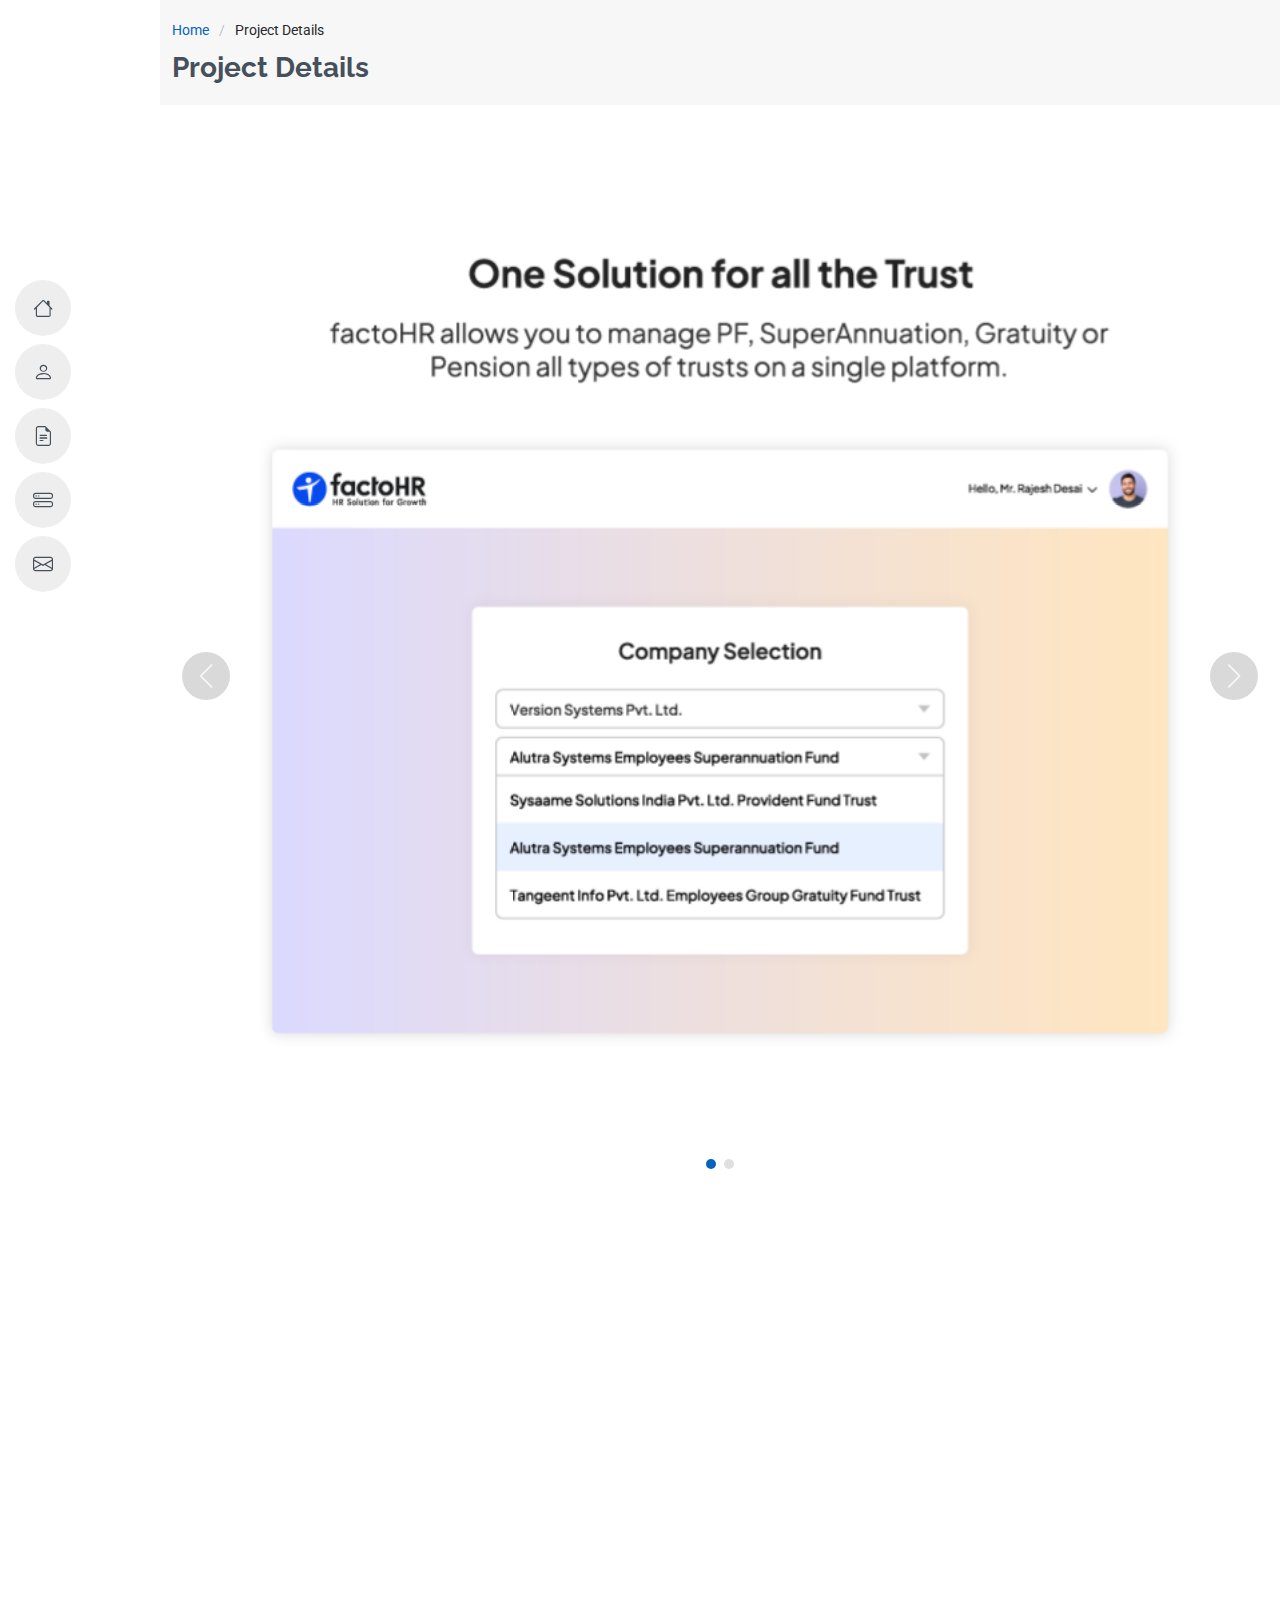
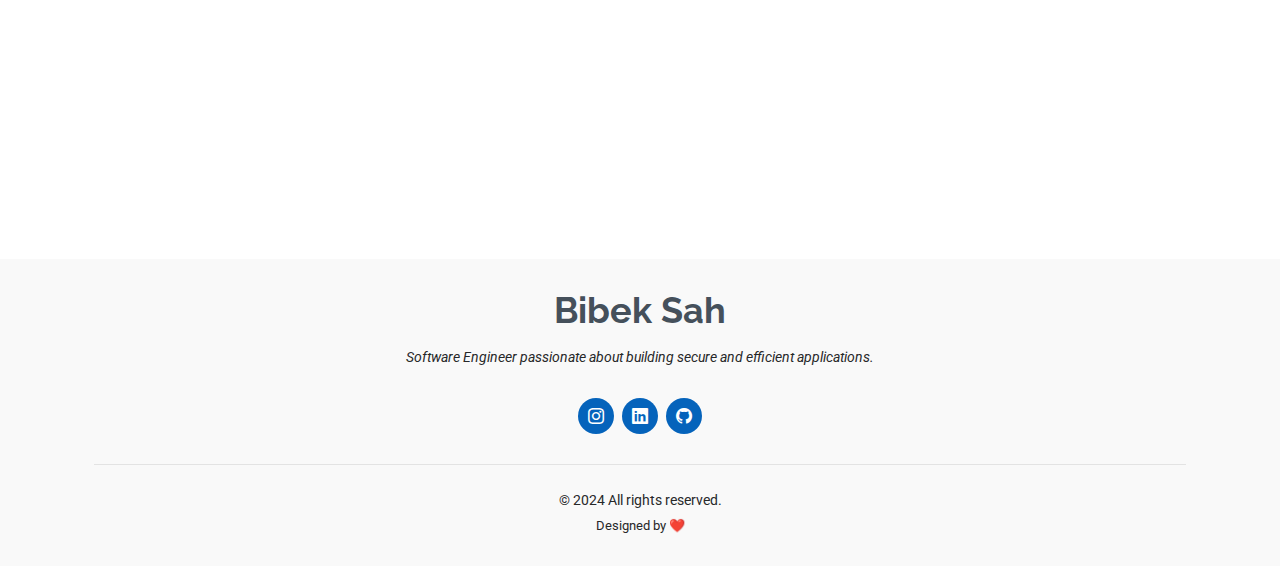
<file: port-folio/portfolio-details.html>
<!DOCTYPE html>
<html lang="en">

<head>
  <meta charset="utf-8">
  <meta content="width=device-width, initial-scale=1.0" name="viewport">
  <title>Portfolio Details - MyResume Bootstrap Template</title>
  <meta content="" name="description">
  <meta content="" name="keywords">

  <!-- Favicons -->
  <link href="../port-folio/assets/img/favicon.png" rel="icon">
  <link href="../port-folio/assets/img/apple-touch-icon.png" rel="apple-touch-icon">

  <!-- Fonts -->
  <link href="https://fonts.googleapis.com" rel="preconnect">
  <link href="https://fonts.gstatic.com" rel="preconnect" crossorigin>
  <link href="https://fonts.googleapis.com/css2?family=Roboto:ital,wght@0,100;0,300;0,400;0,500;0,700;0,900;1,100;1,300;1,400;1,500;1,700;1,900&family=Poppins:ital,wght@0,100;0,200;0,300;0,400;0,500;0,600;0,700;0,800;0,900;1,100;1,200;1,300;1,400;1,500;1,600;1,700;1,800;1,900&family=Raleway:ital,wght@0,100;0,200;0,300;0,400;0,500;0,600;0,700;0,800;0,900;1,100;1,200;1,300;1,400;1,500;1,600;1,700;1,800;1,900&display=swap" rel="stylesheet">

  <!-- Vendor CSS Files -->
  <link href="../port-folio/assets/vendor/bootstrap/css/bootstrap.min.css" rel="stylesheet">
  <link href="../port-folio/assets/vendor/bootstrap-icons/bootstrap-icons.css" rel="stylesheet">
  <link href="../port-folio/assets/vendor/aos/aos.css" rel="stylesheet">
  <link href="../port-folio/assets/vendor/glightbox/css/glightbox.min.css" rel="stylesheet">
  <link href="../port-folio/assets/vendor/swiper/swiper-bundle.min.css" rel="stylesheet">

  <!-- Main CSS File -->
  <link href="../port-folio/assets/css/main.css" rel="stylesheet">
</head>

<body class="portfolio-details-page">

  <header id="header" class="header d-flex flex-column justify-content-center">

    <i class="header-toggle d-xl-none bi bi-list"></i>

    <nav id="navmenu" class="navmenu">
      <ul>
        <li><a href="../index.html#hero"><i class="bi bi-house navicon"></i><span>Home</span></a></li>
        <li><a href="../index.html#about"><i class="bi bi-person navicon"></i><span>About</span></a></li>
        <li><a href="../index.html#resume"><i class="bi bi-file-earmark-text navicon"></i><span>Resume</span></a></li>
        <li><a href="../index.html#projects"><i class="bi bi-hdd-stack navicon"></i><span>Projects</span></a></li>
        <li><a href="../index.html#contact"><i class="bi bi-envelope navicon"></i><span>Contact</span></a></li>
      </ul>
    </nav>

  </header>

  <main class="main">

    <!-- Page Title -->
    <div class="page-title" data-aos="fade">
      <div class="container">
        <nav class="breadcrumbs">
          <ol>
            <li><a href="../index.html">Home</a></li>
            <li class="current">Project Details</li>
          </ol>
        </nav>
        <h1>Project Details</h1>
      </div>
    </div><!-- End Page Title -->

    <!-- Portfolio Details Section -->
    <section id="portfolio-details" class="portfolio-details section">
      <div class="container" data-aos="fade-up">
        <!-- Retirement Benefits Content -->
        <div id="retirement-content" style="display: none;">
          <div class="portfolio-details-slider swiper init-swiper">
            <script type="application/json" class="swiper-config">
              {
                "loop": true,
                "speed": 600,
                "autoplay": {
                  "delay": 5000
                },
                "slidesPerView": "auto",
                "navigation": {
                  "nextEl": ".swiper-button-next",
                  "prevEl": ".swiper-button-prev"
                },
                "pagination": {
                  "el": ".swiper-pagination",
                  "type": "bullets",
                  "clickable": true
                }
              }
            </script>
            <div class="swiper-wrapper align-items-center">
              <div class="swiper-slide">
                <img src="../port-folio/assets/img/retirement-1.jpg" alt="Retirement Benefits System">
              </div>
              <div class="swiper-slide">
                <img src="../port-folio/assets/img/retirement-2.jpg" alt="Retirement Benefits Dashboard">
              </div>
            </div>
            <div class="swiper-button-prev"></div>
            <div class="swiper-button-next"></div>
            <div class="swiper-pagination"></div>
          </div>

          <div class="row justify-content-between gy-4 mt-4">
            <div class="col-lg-8" data-aos="fade-up">
              <div class="portfolio-description">
                <h2>Retirement Benefits Management System</h2>
                <p>
                  A comprehensive retirement benefits management system built using ASP.NET Core and Microsoft SQL Server. 
                  This enterprise-level application streamlines retirement benefit processing and management while ensuring 
                  robust security and efficient performance.
                </p>
                <p>
                  The system features automated benefit calculations, real-time reporting, and seamless integration with 
                  existing HR systems. Security was a top priority, with implementation of thorough VAPT (Vulnerability 
                  Assessment and Penetration Testing) measures.
                </p>

                <div class="testimonial-item">
                  <p>
                    <i class="bi bi-quote quote-icon-left"></i>
                    <span>The retirement benefits system has significantly improved our processing efficiency and security measures. 
                    The automated calculations and real-time reporting features have been particularly valuable for our operations.</span>
                    <i class="bi bi-quote quote-icon-right"></i>
                  </p>
                  <div>
                    <!-- <h3>Project Lead</h3>
                    <h4>Version Systems Pvt. Ltd.</h4> -->
                  </div>
                </div>

                <p>
                  <strong>Key Features:</strong>
                </p>
                <ul>
                  <li>Secure user authentication and role-based authorization</li>
                  <li>Automated benefit calculations and processing</li>
                  <li>Real-time reporting and analytics dashboard</li>
                  <li>Integration with existing HR systems</li>
                  <li>Comprehensive security testing and VAPT implementation</li>
                </ul>

              </div>
            </div>

            <div class="col-lg-3" data-aos="fade-up" data-aos-delay="100">
              <div class="portfolio-info">
                <h3>Project Information</h3>
                <ul>
                  <li><strong>Category</strong> Enterprise Software</li>
                  <li><strong>Technologies</strong> ASP.NET Core, .NET Framework, SQL Server</li>
                </ul>
              </div>
            </div>

          </div>
        </div>

        <!-- HRMS & Payroll Content -->
        <div id="hrms-content" style="display: none;">
          <div class="portfolio-details-slider swiper init-swiper">
            <div class="swiper-wrapper align-items-center">
              <div class="swiper-slide">
                <img src="../port-folio/assets/img/hrms-1.jpg" alt="HRMS Dashboard">
              </div>
              <div class="swiper-slide">
                <img src="../port-folio/assets/img/hrms-2.jpg" alt="Payroll System">
              </div>
            </div>
            <div class="swiper-button-prev"></div>
            <div class="swiper-button-next"></div>
            <div class="swiper-pagination"></div>
          </div>

          <div class="row justify-content-between gy-4 mt-4">
            <div class="col-lg-8" data-aos="fade-up">
              <div class="portfolio-description">
                <h2>HRMS & Payroll Platform</h2>
                <p>
                  An integrated Human Resource Management System (HRMS) and payroll platform that streamlines HR operations 
                  and automates payroll processing. The system focuses on front-end functionality using JavaScript and 
                  backend development with C#.
                </p>
                <p>
                  The platform includes comprehensive employee management features, automated payroll calculations, 
                  and robust security measures to protect sensitive data.
                </p>
                <p>
                  <strong>Key Features:</strong>
                </p>
                <ul>
                  <li>Modern frontend built with JavaScript</li>
                  <li>Robust backend using C# and SQL</li>
                  <li>Comprehensive employee management</li>
                  <li>Automated payroll processing</li>
                  <li>Advanced security features for data protection</li>
                  <li>Custom reporting tools</li>
                </ul>
              </div>
            </div>

            <div class="col-lg-3" data-aos="fade-up" data-aos-delay="100">
              <div class="portfolio-info">
                <h3>Project Information</h3>
                <ul>
                  <li><strong>Category</strong> Web Application</li>
                  <li><strong>Technologies</strong> JavaScript, C#, SQL Server</li>
                </ul>
              </div>
            </div>

          </div>
        </div>
      </div>
    </section>

  </main>

  <footer id="footer" class="footer position-relative light-background">
    <div class="container">
      <h3 class="sitename">Bibek Sah</h3>
      <p>Software Engineer passionate about building secure and efficient applications.</p>
      <div class="social-links d-flex justify-content-center">
        <a href="https://www.instagram.com/er.bibeksah"><i class="bi bi-instagram"></i></a>
        <a href="https://www.linkedin.com/in/erbibeksah"><i class="bi bi-linkedin"></i></a>
        <a href="https://github.com/erbibeksah"><i class="bi bi-github"></i></a>
      </div>
      <div class="container">
        <div class="copyright">
          <span>&copy; 2024 All rights reserved.</span>
        </div>
        <div class="credits">
          Designed by ❤️
        </div>
      </div>
    </div>
  </footer>

  <!-- Scroll Top -->
  <a href="#" id="scroll-top" class="scroll-top d-flex align-items-center justify-content-center"><i class="bi bi-arrow-up-short"></i></a>

  <!-- Preloader -->
  <div id="preloader"></div>

  <!-- Vendor JS Files -->
  <script src="../port-folio/assets/vendor/bootstrap/js/bootstrap.bundle.min.js"></script>
  <script src="../port-folio/assets/vendor/php-email-form/validate.js"></script>
  <script src="../port-folio/assets/vendor/aos/aos.js"></script>
  <script src="../port-folio/assets/vendor/typed.js/typed.umd.js"></script>
  <script src="../port-folio/assets/vendor/purecounter/purecounter_vanilla.js"></script>
  <script src="../port-folio/assets/vendor/waypoints/noframework.waypoints.js"></script>
  <script src="../port-folio/assets/vendor/glightbox/js/glightbox.min.js"></script>
  <script src="../port-folio/assets/vendor/imagesloaded/imagesloaded.pkgd.min.js"></script>
  <script src="../port-folio/assets/vendor/isotope-layout/isotope.pkgd.min.js"></script>
  <script src="../port-folio/assets/vendor/swiper/swiper-bundle.min.js"></script>

  <!-- Main JS File -->
  <script src="../port-folio/assets/js/main.js"></script>

  <!-- Add this script before closing body tag -->
  <script>
    document.addEventListener('DOMContentLoaded', function() {
      // Get the project parameter from URL
      const urlParams = new URLSearchParams(window.location.search);
      const project = urlParams.get('project');
      
      // Show appropriate content based on project parameter
      if (project === 'retirement') {
        document.getElementById('retirement-content').style.display = 'block';
        document.getElementById('hrms-content').style.display = 'none';
      } else if (project === 'hrms') {
        document.getElementById('retirement-content').style.display = 'none';
        document.getElementById('hrms-content').style.display = 'block';
      } else {
        // Default to retirement project if no parameter
        document.getElementById('retirement-content').style.display = 'block';
        document.getElementById('hrms-content').style.display = 'none';
      }

      // Initialize Swiper for the visible slider
      var swiper = new Swiper(".portfolio-details-slider", {
        loop: true,
        pagination: {
          el: ".swiper-pagination",
          type: "bullets",
          clickable: true,
        },
        autoplay: {
          delay: 5000,
          disableOnInteraction: false,
        },
      });
    });
  </script>

</body>

</html>
</file>
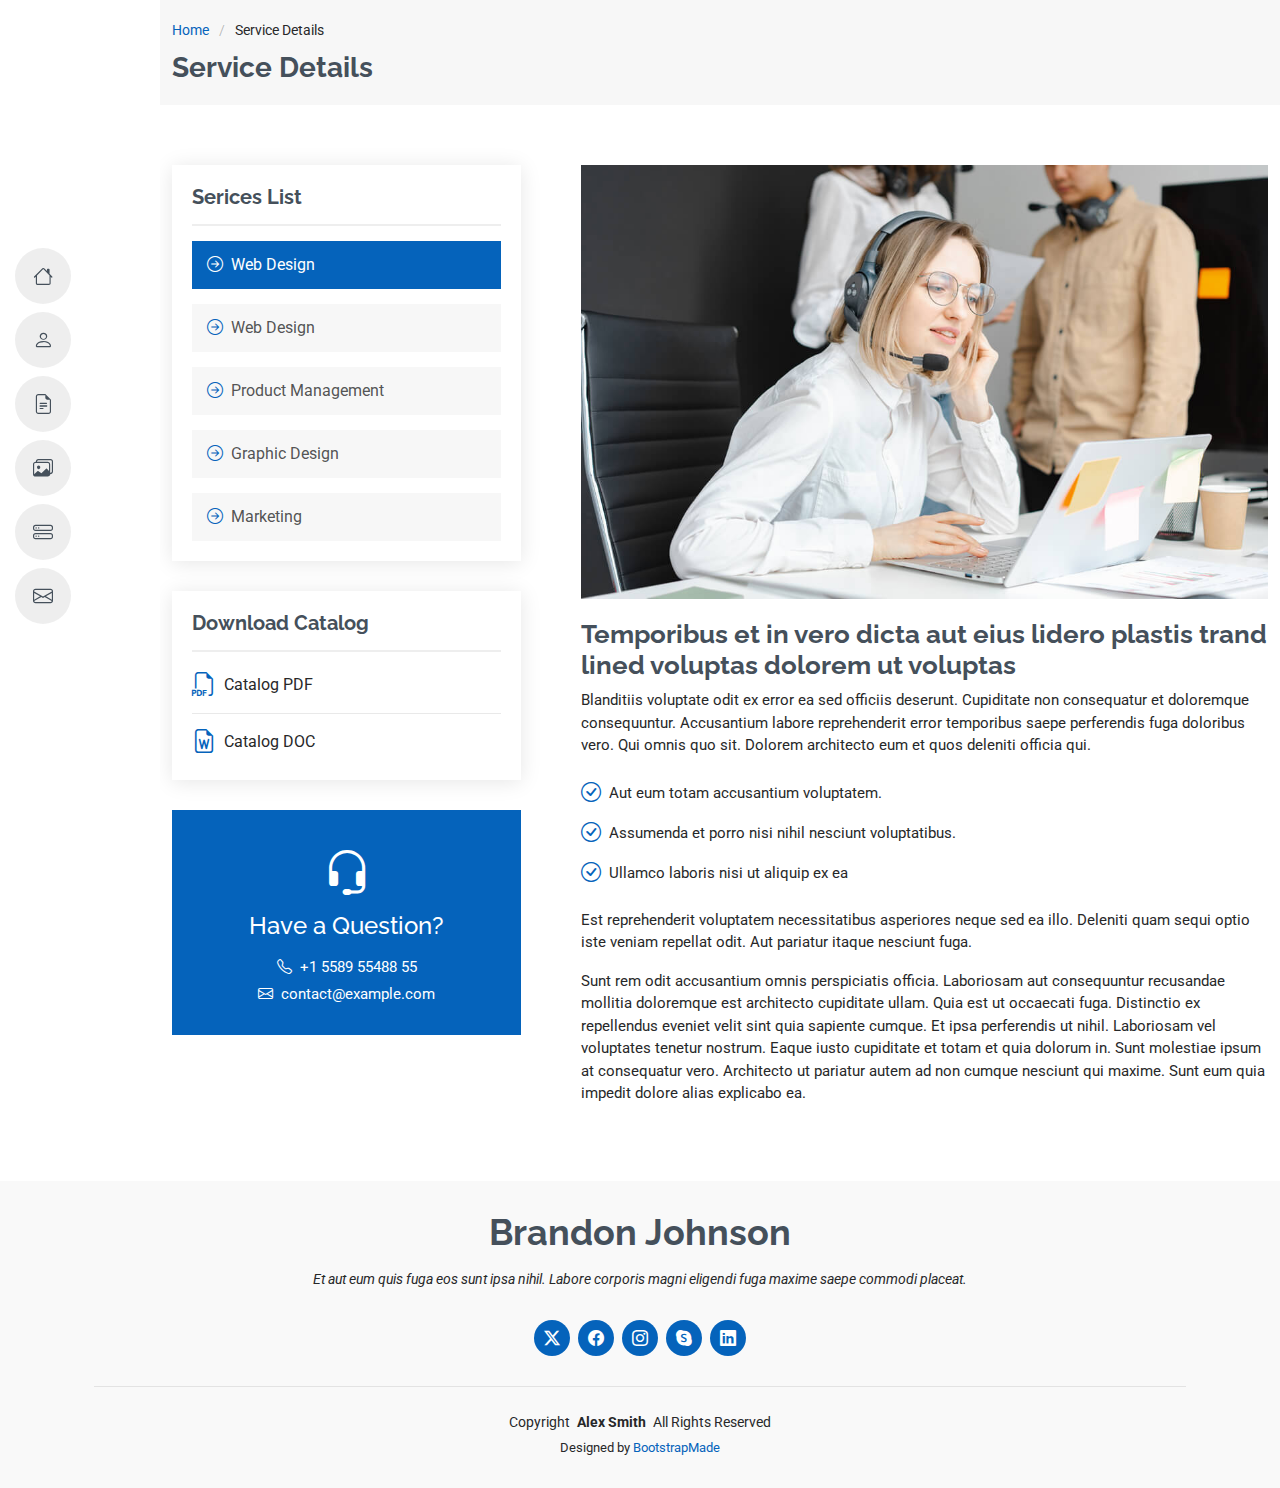
<file: port-folio/service-details.html>
<!DOCTYPE html>
<html lang="en">

<head>
  <meta charset="utf-8">
  <meta content="width=device-width, initial-scale=1.0" name="viewport">
  <title>Service Details - MyResume Bootstrap Template</title>
  <meta content="" name="description">
  <meta content="" name="keywords">

  <!-- Favicons -->
  <link href="assets/img/favicon.png" rel="icon">
  <link href="assets/img/apple-touch-icon.png" rel="apple-touch-icon">

  <!-- Fonts -->
  <link href="https://fonts.googleapis.com" rel="preconnect">
  <link href="https://fonts.gstatic.com" rel="preconnect" crossorigin>
  <link href="https://fonts.googleapis.com/css2?family=Roboto:ital,wght@0,100;0,300;0,400;0,500;0,700;0,900;1,100;1,300;1,400;1,500;1,700;1,900&family=Poppins:ital,wght@0,100;0,200;0,300;0,400;0,500;0,600;0,700;0,800;0,900;1,100;1,200;1,300;1,400;1,500;1,600;1,700;1,800;1,900&family=Raleway:ital,wght@0,100;0,200;0,300;0,400;0,500;0,600;0,700;0,800;0,900;1,100;1,200;1,300;1,400;1,500;1,600;1,700;1,800;1,900&display=swap" rel="stylesheet">

  <!-- Vendor CSS Files -->
  <link href="assets/vendor/bootstrap/css/bootstrap.min.css" rel="stylesheet">
  <link href="assets/vendor/bootstrap-icons/bootstrap-icons.css" rel="stylesheet">
  <link href="assets/vendor/aos/aos.css" rel="stylesheet">
  <link href="assets/vendor/glightbox/css/glightbox.min.css" rel="stylesheet">
  <link href="assets/vendor/swiper/swiper-bundle.min.css" rel="stylesheet">

  <!-- Main CSS File -->
  <link href="assets/css/main.css" rel="stylesheet">

  <!-- =======================================================
  * Template Name: MyResume
  * Template URL: https://bootstrapmade.com/free-html-bootstrap-template-my-resume/
  * Updated: Jun 29 2024 with Bootstrap v5.3.3
  * Author: BootstrapMade.com
  * License: https://bootstrapmade.com/license/
  ======================================================== -->
</head>

<body class="service-details-page">

  <header id="header" class="header d-flex flex-column justify-content-center">

    <i class="header-toggle d-xl-none bi bi-list"></i>

    <nav id="navmenu" class="navmenu">
      <ul>
        <li><a href="#hero"><i class="bi bi-house navicon"></i><span>Home</span></a></li>
        <li><a href="#about"><i class="bi bi-person navicon"></i><span>About</span></a></li>
        <li><a href="#resume"><i class="bi bi-file-earmark-text navicon"></i><span>Resume</span></a></li>
        <li><a href="#portfolio"><i class="bi bi-images navicon"></i><span>Portfolio</span></a></li>
        <li><a href="#services"><i class="bi bi-hdd-stack navicon"></i><span>Services</span></a></li>
        <li><a href="#contact"><i class="bi bi-envelope navicon"></i><span>Contact</span></a></li>
      </ul>
    </nav>

  </header>

  <main class="main">

    <!-- Page Title -->
    <div class="page-title" data-aos="fade">
      <div class="container">
        <nav class="breadcrumbs">
          <ol>
            <li><a href="index.html">Home</a></li>
            <li class="current">Service Details</li>
          </ol>
        </nav>
        <h1>Service Details</h1>
      </div>
    </div><!-- End Page Title -->

    <!-- Service Details Section -->
    <section id="service-details" class="service-details section">

      <div class="container">

        <div class="row gy-5">

          <div class="col-lg-4" data-aos="fade-up" data-aos-delay="100">

            <div class="service-box">
              <h4>Serices List</h4>
              <div class="services-list">
                <a href="#" class="active"><i class="bi bi-arrow-right-circle"></i><span>Web Design</span></a>
                <a href="#"><i class="bi bi-arrow-right-circle"></i><span>Web Design</span></a>
                <a href="#"><i class="bi bi-arrow-right-circle"></i><span>Product Management</span></a>
                <a href="#"><i class="bi bi-arrow-right-circle"></i><span>Graphic Design</span></a>
                <a href="#"><i class="bi bi-arrow-right-circle"></i><span>Marketing</span></a>
              </div>
            </div><!-- End Services List -->

            <div class="service-box">
              <h4>Download Catalog</h4>
              <div class="download-catalog">
                <a href="#"><i class="bi bi-filetype-pdf"></i><span>Catalog PDF</span></a>
                <a href="#"><i class="bi bi-file-earmark-word"></i><span>Catalog DOC</span></a>
              </div>
            </div><!-- End Services List -->

            <div class="help-box d-flex flex-column justify-content-center align-items-center">
              <i class="bi bi-headset help-icon"></i>
              <h4>Have a Question?</h4>
              <p class="d-flex align-items-center mt-2 mb-0"><i class="bi bi-telephone me-2"></i> <span>+1 5589 55488 55</span></p>
              <p class="d-flex align-items-center mt-1 mb-0"><i class="bi bi-envelope me-2"></i> <a href="mailto:contact@example.com">contact@example.com</a></p>
            </div>

          </div>

          <div class="col-lg-8 ps-lg-5" data-aos="fade-up" data-aos-delay="200">
            <img src="assets/img/services.jpg" alt="" class="img-fluid services-img">
            <h3>Temporibus et in vero dicta aut eius lidero plastis trand lined voluptas dolorem ut voluptas</h3>
            <p>
              Blanditiis voluptate odit ex error ea sed officiis deserunt. Cupiditate non consequatur et doloremque consequuntur. Accusantium labore reprehenderit error temporibus saepe perferendis fuga doloribus vero. Qui omnis quo sit. Dolorem architecto eum et quos deleniti officia qui.
            </p>
            <ul>
              <li><i class="bi bi-check-circle"></i> <span>Aut eum totam accusantium voluptatem.</span></li>
              <li><i class="bi bi-check-circle"></i> <span>Assumenda et porro nisi nihil nesciunt voluptatibus.</span></li>
              <li><i class="bi bi-check-circle"></i> <span>Ullamco laboris nisi ut aliquip ex ea</span></li>
            </ul>
            <p>
              Est reprehenderit voluptatem necessitatibus asperiores neque sed ea illo. Deleniti quam sequi optio iste veniam repellat odit. Aut pariatur itaque nesciunt fuga.
            </p>
            <p>
              Sunt rem odit accusantium omnis perspiciatis officia. Laboriosam aut consequuntur recusandae mollitia doloremque est architecto cupiditate ullam. Quia est ut occaecati fuga. Distinctio ex repellendus eveniet velit sint quia sapiente cumque. Et ipsa perferendis ut nihil. Laboriosam vel voluptates tenetur nostrum. Eaque iusto cupiditate et totam et quia dolorum in. Sunt molestiae ipsum at consequatur vero. Architecto ut pariatur autem ad non cumque nesciunt qui maxime. Sunt eum quia impedit dolore alias explicabo ea.
            </p>
          </div>

        </div>

      </div>

    </section><!-- /Service Details Section -->

  </main>

  <footer id="footer" class="footer position-relative light-background">
    <div class="container">
      <h3 class="sitename">Brandon Johnson</h3>
      <p>Et aut eum quis fuga eos sunt ipsa nihil. Labore corporis magni eligendi fuga maxime saepe commodi placeat.</p>
      <div class="social-links d-flex justify-content-center">
        <a href=""><i class="bi bi-twitter-x"></i></a>
        <a href=""><i class="bi bi-facebook"></i></a>
        <a href=""><i class="bi bi-instagram"></i></a>
        <a href=""><i class="bi bi-skype"></i></a>
        <a href=""><i class="bi bi-linkedin"></i></a>
      </div>
      <div class="container">
        <div class="copyright">
          <span>Copyright</span> <strong class="px-1 sitename">Alex Smith</strong> <span>All Rights Reserved</span>
        </div>
        <div class="credits">
          <!-- All the links in the footer should remain intact. -->
          <!-- You can delete the links only if you've purchased the pro version. -->
          <!-- Licensing information: https://bootstrapmade.com/license/ -->
          <!-- Purchase the pro version with working PHP/AJAX contact form: [buy-url] -->
          Designed by <a href="https://bootstrapmade.com/">BootstrapMade</a>
        </div>
      </div>
    </div>
  </footer>

  <!-- Scroll Top -->
  <a href="#" id="scroll-top" class="scroll-top d-flex align-items-center justify-content-center"><i class="bi bi-arrow-up-short"></i></a>

  <!-- Preloader -->
  <div id="preloader"></div>

  <!-- Vendor JS Files -->
  <script src="assets/vendor/bootstrap/js/bootstrap.bundle.min.js"></script>
  <script src="assets/vendor/php-email-form/validate.js"></script>
  <script src="assets/vendor/aos/aos.js"></script>
  <script src="assets/vendor/typed.js/typed.umd.js"></script>
  <script src="assets/vendor/purecounter/purecounter_vanilla.js"></script>
  <script src="assets/vendor/waypoints/noframework.waypoints.js"></script>
  <script src="assets/vendor/glightbox/js/glightbox.min.js"></script>
  <script src="assets/vendor/imagesloaded/imagesloaded.pkgd.min.js"></script>
  <script src="assets/vendor/isotope-layout/isotope.pkgd.min.js"></script>
  <script src="assets/vendor/swiper/swiper-bundle.min.js"></script>

  <!-- Main JS File -->
  <script src="assets/js/main.js"></script>

</body>

</html>
</file>
<file: port-folio/assets/css/main.css>
/**
* Template Name: MyResume
* Template URL: https://bootstrapmade.com/free-html-bootstrap-template-my-resume/
* Updated: Jun 29 2024 with Bootstrap v5.3.3
* Author: BootstrapMade.com
* License: https://bootstrapmade.com/license/
*/

/*--------------------------------------------------------------
# Font & Color Variables
# Help: https://bootstrapmade.com/color-system/
--------------------------------------------------------------*/
/* Fonts */
:root {
  --default-font: "Roboto",  system-ui, -apple-system, "Segoe UI", Roboto, "Helvetica Neue", Arial, "Noto Sans", "Liberation Sans", sans-serif, "Apple Color Emoji", "Segoe UI Emoji", "Segoe UI Symbol", "Noto Color Emoji";
  --heading-font: "Raleway",  sans-serif;
  --nav-font: "Poppins",  sans-serif;
}

/* Global Colors - The following color variables are used throughout the website. Updating them here will change the color scheme of the entire website */
:root { 
  --background-color: #ffffff; /* Background color for the entire website, including individual sections */
  --default-color: #272829; /* Default color used for the majority of the text content across the entire website */
  --heading-color: #45505b; /* Color for headings, subheadings and title throughout the website */
  --accent-color: #0563bb; /* Accent color that represents your brand on the website. It's used for buttons, links, and other elements that need to stand out */
  --surface-color: #ffffff; /* The surface color is used as a background of boxed elements within sections, such as cards, icon boxes, or other elements that require a visual separation from the global background. */
  --contrast-color: #ffffff; /* Contrast color for text, ensuring readability against backgrounds of accent, heading, or default colors. */
}

/* Nav Menu Colors - The following color variables are used specifically for the navigation menu. They are separate from the global colors to allow for more customization options */
:root {
  --nav-color: #45505b;  /* The default color of the main navmenu links */
  --nav-hover-color: #0563bb; /* Applied to main navmenu links when they are hovered over or active */
  --nav-mobile-background-color: #ffffff; /* Used as the background color for mobile navigation menu */
  --nav-dropdown-background-color: #ffffff; /* Used as the background color for dropdown items that appear when hovering over primary navigation items */
  --nav-dropdown-color: #212529; /* Used for navigation links of the dropdown items in the navigation menu. */
  --nav-dropdown-hover-color: #0563bb; /* Similar to --nav-hover-color, this color is applied to dropdown navigation links when they are hovered over. */
}

/* Color Presets - These classes override global colors when applied to any section or element, providing reuse of the sam color scheme. */

.light-background {
  --background-color: #f9f9f9;
  --surface-color: #ffffff;
}

.dark-background {
  --background-color: #060606;
  --default-color: #ffffff;
  --heading-color: #ffffff;
  --surface-color: #252525;
  --contrast-color: #ffffff;
}

/* Smooth scroll */
:root {
  scroll-behavior: smooth;
}

/*--------------------------------------------------------------
# General Styling & Shared Classes
--------------------------------------------------------------*/
body {
  color: var(--default-color);
  background-color: var(--background-color);
  font-family: var(--default-font);
}

a {
  color: var(--accent-color);
  text-decoration: none;
  transition: 0.3s;
}

a:hover {
  color: color-mix(in srgb, var(--accent-color), transparent 25%);
  text-decoration: none;
}

h1,
h2,
h3,
h4,
h5,
h6 {
  color: var(--heading-color);
  font-family: var(--heading-font);
}

/* PHP Email Form Messages
------------------------------*/
.php-email-form .error-message {
  display: none;
  background: #df1529;
  color: #ffffff;
  text-align: left;
  padding: 15px;
  margin-bottom: 24px;
  font-weight: 600;
}

.php-email-form .sent-message {
  display: none;
  color: #ffffff;
  background: #059652;
  text-align: center;
  padding: 15px;
  margin-bottom: 24px;
  font-weight: 600;
}

.php-email-form .loading {
  display: none;
  background: var(--surface-color);
  text-align: center;
  padding: 15px;
  margin-bottom: 24px;
}

.php-email-form .loading:before {
  content: "";
  display: inline-block;
  border-radius: 50%;
  width: 24px;
  height: 24px;
  margin: 0 10px -6px 0;
  border: 3px solid var(--accent-color);
  border-top-color: var(--surface-color);
  animation: php-email-form-loading 1s linear infinite;
}

@keyframes php-email-form-loading {
  0% {
    transform: rotate(0deg);
  }

  100% {
    transform: rotate(360deg);
  }
}

/*--------------------------------------------------------------
# Global Header
--------------------------------------------------------------*/
.header {
  color: var(--default-color);
  position: fixed;
  top: 0;
  left: 0;
  bottom: 0;
  padding: 0 15px;
  transition: all ease-in-out 0.3s;
  overflow-y: auto;
  z-index: 997;
  min-width: 200px;
}

@media (max-width: 1199px) {
  .header {
    background-color: var(--background-color);
    border-right: 1px solid color-mix(in srgb, var(--default-color), transparent 90%);
    width: 300px;
    left: -100%;
  }
}

@media (min-width: 1200px) and (max-width: 1600px) {
  .header~main {
    margin-left: 160px;
  }

  .header~main .hero {
    margin-left: -160px;
    width: 100vw;
  }
}

.header.header-show {
  left: 0;
}

.header .header-toggle {
  color: var(--contrast-color);
  background-color: var(--accent-color);
  font-size: 22px;
  display: flex;
  align-items: center;
  justify-content: center;
  width: 40px;
  height: 40px;
  border-radius: 50%;
  cursor: pointer;
  position: fixed;
  top: 15px;
  right: 15px;
  z-index: 9999;
  transition: background-color 0.3s;
}

.header .header-toggle:hover {
  color: var(--contrast-color);
  background-color: color-mix(in srgb, var(--accent-color) 90%, white 15%);
}

/*--------------------------------------------------------------
# Navigation Menu
--------------------------------------------------------------*/
.navmenu {
  padding: 0;
  z-index: 9997;
}

.navmenu ul {
  list-style: none;
  padding: 0 0 20px 0;
  margin: 0;
  width: 140px;
}

.navmenu a,
.navmenu a:focus {
  color: var(--nav-color);
  font-family: var(--nav-font);
  display: flex;
  align-items: center;
  padding: 10px 18px;
  margin-bottom: 8px;
  font-size: 15px;
  border-radius: 50px;
  background: color-mix(in srgb, var(--default-color), transparent 92%);
  height: 56px;
  width: 100%;
  overflow: hidden;
  transition: 0.3s;
}

.navmenu a i,
.navmenu a:focus i {
  font-size: 20px;
}

.navmenu a span,
.navmenu a:focus span {
  padding: 0 5px 0 7px;
}

@media (min-width: 992px) {

  .navmenu a,
  .navmenu a:focus {
    max-width: 56px;
  }

  .navmenu a span,
  .navmenu a:focus span {
    display: none;
  }
}

.navmenu a:hover,
.navmenu .active,
.navmenu .active:focus,
.navmenu li:hover>a {
  color: var(--contrast-color);
  background: var(--nav-hover-color);
}

.navmenu a:hover,
.navmenu li:hover>a {
  max-width: 100%;
  color: var(--contrast-color);
}

.navmenu a:hover span,
.navmenu li:hover>a span {
  display: block;
}

/*--------------------------------------------------------------
# Global Footer
--------------------------------------------------------------*/
.footer {
  color: var(--default-color);
  background-color: var(--background-color);
  font-size: 14px;
  text-align: center;
  padding: 30px 0;
  position: relative;
}

.footer h3 {
  font-size: 36px;
  font-weight: 700;
  position: relative;
  padding: 0;
  margin: 0 0 15px 0;
}

.footer p {
  font-size: 15;
  font-style: italic;
  padding: 0;
  margin: 0 0 30px 0;
}

.footer .social-links {
  margin: 0 0 30px 0;
}

.footer .social-links a {
  font-size: 16px;
  display: flex;
  align-items: center;
  justify-content: center;
  background: var(--accent-color);
  color: var(--contrast-color);
  line-height: 1;
  margin: 0 4px;
  border-radius: 50%;
  text-align: center;
  width: 36px;
  height: 36px;
  transition: 0.3s;
}

.footer .social-links a:hover {
  background: color-mix(in srgb, var(--accent-color), transparent 20%);
  text-decoration: none;
}

.footer .copyright {
  padding-top: 25px;
  border-top: 1px solid color-mix(in srgb, var(--default-color), transparent 90%);
}

.footer .credits {
  font-size: 13px;
  padding-top: 5px;
}

/*--------------------------------------------------------------
# Preloader
--------------------------------------------------------------*/
#preloader {
  position: fixed;
  inset: 0;
  z-index: 999999;
  overflow: hidden;
  background: var(--background-color);
  transition: all 0.6s ease-out;
}

#preloader:before {
  content: "";
  position: fixed;
  top: calc(50% - 30px);
  left: calc(50% - 30px);
  border: 6px solid #ffffff;
  border-color: var(--accent-color) transparent var(--accent-color) transparent;
  border-radius: 50%;
  width: 60px;
  height: 60px;
  animation: animate-preloader 1.5s linear infinite;
}

@keyframes animate-preloader {
  0% {
    transform: rotate(0deg);
  }

  100% {
    transform: rotate(360deg);
  }
}

/*--------------------------------------------------------------
# Scroll Top Button
--------------------------------------------------------------*/
.scroll-top {
  position: fixed;
  visibility: hidden;
  opacity: 0;
  right: 15px;
  bottom: -15px;
  z-index: 99999;
  background-color: var(--accent-color);
  width: 44px;
  height: 44px;
  border-radius: 50px;
  transition: all 0.4s;
}

.scroll-top i {
  font-size: 24px;
  color: var(--contrast-color);
  line-height: 0;
}

.scroll-top:hover {
  background-color: color-mix(in srgb, var(--accent-color), transparent 20%);
  color: var(--contrast-color);
}

.scroll-top.active {
  visibility: visible;
  opacity: 1;
  bottom: 15px;
}

/*--------------------------------------------------------------
# Disable aos animation delay on mobile devices
--------------------------------------------------------------*/
@media screen and (max-width: 768px) {
  [data-aos-delay] {
    transition-delay: 0 !important;
  }
}

/*--------------------------------------------------------------
# Global Page Titles & Breadcrumbs
--------------------------------------------------------------*/
.page-title {
  --background-color: color-mix(in srgb, var(--default-color), transparent 96%);
  color: var(--default-color);
  background-color: var(--background-color);
  padding: 20px 0;
  position: relative;
}

.page-title h1 {
  font-size: 28px;
  font-weight: 700;
  margin: 0;
}

.page-title .breadcrumbs ol {
  display: flex;
  flex-wrap: wrap;
  list-style: none;
  padding: 0 0 10px 0;
  margin: 0;
  font-size: 14px;
  font-weight: 400;
}

.page-title .breadcrumbs ol li+li {
  padding-left: 10px;
}

.page-title .breadcrumbs ol li+li::before {
  content: "/";
  display: inline-block;
  padding-right: 10px;
  color: color-mix(in srgb, var(--default-color), transparent 70%);
}

/*--------------------------------------------------------------
# Global Sections
--------------------------------------------------------------*/
section,
.section {
  color: var(--default-color);
  background-color: var(--background-color);
  padding: 60px 0;
  overflow: clip;
}

/*--------------------------------------------------------------
# Global Section Titles
--------------------------------------------------------------*/
.section-title {
  text-align: center;
  padding-bottom: 60px;
  position: relative;
}

.section-title h2 {
  font-size: 32px;
  font-weight: 700;
  margin-bottom: 20px;
  padding-bottom: 20px;
  position: relative;
}

.section-title h2:before {
  content: "";
  position: absolute;
  display: block;
  width: 160px;
  height: 1px;
  background: color-mix(in srgb, var(--default-color), transparent 60%);
  left: 0;
  right: 0;
  bottom: 1px;
  margin: auto;
}

.section-title h2::after {
  content: "";
  position: absolute;
  display: block;
  width: 60px;
  height: 3px;
  background: var(--accent-color);
  left: 0;
  right: 0;
  bottom: 0;
  margin: auto;
}

.section-title p {
  margin-bottom: 0;
}

/*--------------------------------------------------------------
# Hero Section
--------------------------------------------------------------*/
.hero {
  width: 100%;
  min-height: 100vh;
  position: relative;
  padding: 80px 0;
  display: flex;
  align-items: center;
  justify-content: center;
}

.hero img {
  position: absolute;
  inset: 0;
  display: block;
  width: 100%;
  height: 100%;
  object-fit: cover;
  z-index: 1;
}

.hero:before {
  content: "";
  background: color-mix(in srgb, var(--background-color), transparent 30%);
  position: absolute;
  inset: 0;
  z-index: 2;
}

.hero .container {
  position: relative;
  z-index: 3;
}

.hero h2 {
  margin: 0;
  font-size: 64px;
  font-weight: 700;
}

.hero p {
  margin: 5px 0 0 0;
  font-size: 26px;
}

.hero p span {
  letter-spacing: 1px;
  border-bottom: 2px solid var(--accent-color);
}

.hero .social-links {
  margin-top: 25px;
}

.hero .social-links a {
  font-size: 20px;
  display: inline-block;
  color: color-mix(in srgb, var(--default-color), transparent 30%);
  line-height: 1;
  margin-right: 20px;
  transition: 0.3s;
}

.hero .social-links a:hover {
  color: var(--accent-color);
}

@media (max-width: 768px) {
  .hero h2 {
    font-size: 32px;
  }

  .hero p {
    font-size: 20px;
  }
}

/*--------------------------------------------------------------
# About Section
--------------------------------------------------------------*/
.about .content h2 {
  font-weight: 700;
  font-size: 24px;
}

.about .content ul {
  list-style: none;
  padding: 0;
}

.about .content ul li {
  margin-bottom: 20px;
  display: flex;
  align-items: center;
}

.about .content ul strong {
  margin-right: 10px;
}

.about .content ul i {
  font-size: 16px;
  margin-right: 5px;
  color: var(--accent-color);
  line-height: 0;
}

/*--------------------------------------------------------------
# Stats Section
--------------------------------------------------------------*/
.stats i {
  background-color: var(--accent-color);
  color: var(--contrast-color);
  width: 54px;
  height: 54px;
  font-size: 24px;
  border-radius: 50px;
  display: inline-flex;
  align-items: center;
  justify-content: center;
  position: relative;
  z-index: 1;
}

.stats .stats-item {
  margin-top: 10px;
  width: 100%;
  position: relative;
  text-align: center;
  z-index: 0;
}

.stats .stats-item span {
  font-size: 36px;
  display: block;
  font-weight: 700;
  color: color-mix(in srgb, var(--default-color), transparent 20%);
}

.stats .stats-item p {
  padding: 0;
  margin: 0;
  color: color-mix(in srgb, var(--default-color), transparent 50%);
  font-size: 16px;
}

/*--------------------------------------------------------------
# Skills Section
--------------------------------------------------------------*/
.skills .progress {
  height: 60px;
  display: block;
  background: none;
  border-radius: 0;
}

.skills .progress .skill {
  color: var(--heading-color);
  padding: 0;
  margin: 0 0 6px 0;
  text-transform: uppercase;
  display: block;
  font-weight: 600;
  font-family: var(--heading-font);
}

.skills .progress .skill .val {
  float: right;
  font-style: normal;
}

.skills .progress-bar-wrap {
  background: color-mix(in srgb, var(--default-color), transparent 90%);
  height: 10px;
}

.skills .progress-bar {
  width: 1px;
  height: 10px;
  transition: 0.9s;
  background-color: var(--accent-color);
}

.skill {
  max-width: 600px;
  margin: 0 auto;
  padding: 10px;
  background-color: #ffffff;
  border-radius: 8px;
  box-shadow: 0 4px 6px rgba(0, 0, 0, 0.1);
}
.skill ul {
  list-style: none;
  padding: 0;
  margin: 0;
}
.skill li {
  display: flex;
  align-items: center;
  background-color: #e8f0fe;
  margin: 10px 0;
  padding: 15px;
  border-radius: 8px;
  box-shadow: 0 2px 5px rgba(0, 0, 0, 0.1);
  transition: transform 0.2s, background-color 0.3s;
}
.skill li:hover {
  transform: translateY(-5px);
  background-color: #d0e6fc;
}
.skill li i {
  color: #0056b3;
  margin-right: 10px;
  font-size: 1.5em;
}
.skill li strong {
  font-weight: bold;
  font-size: 1.1em;
}

/*--------------------------------------------------------------
# Resume Section
--------------------------------------------------------------*/
.resume .resume-title {
  color: var(--heading-color);
  font-size: 26px;
  font-weight: 700;
  margin-top: 20px;
  margin-bottom: 20px;
}

.resume .resume-item {
  padding: 0 0 20px 20px;
  margin-top: -2px;
  border-left: 2px solid var(--accent-color);
  position: relative;
}

.resume .resume-item h4 {
  line-height: 18px;
  font-size: 18px;
  font-weight: 600;
  text-transform: uppercase;
  color: color-mix(in srgb, var(--default-color), transparent 20%);
  margin-bottom: 10px;
}

.resume .resume-item h5 {
  font-size: 16px;
  padding: 5px 15px;
  display: inline-block;
  font-weight: 600;
  margin-bottom: 10px;
}

.resume .resume-item ul {
  padding-left: 20px;
}

.resume .resume-item ul li {
  padding-bottom: 10px;
}

.resume .resume-item:last-child {
  padding-bottom: 0;
}

.resume .resume-item::before {
  content: "";
  position: absolute;
  width: 16px;
  height: 16px;
  border-radius: 50px;
  left: -9px;
  top: 0;
  background: var(--background-color);
  border: 2px solid var(--accent-color);
}

/*--------------------------------------------------------------
# Portfolio Section
--------------------------------------------------------------*/
.portfolio .portfolio-filters {
  padding: 0;
  margin: 0 auto 20px auto;
  list-style: none;
  text-align: center;
}

.portfolio .portfolio-filters li {
  cursor: pointer;
  display: inline-block;
  padding: 8px 20px 10px 20px;
  margin: 0;
  font-size: 15px;
  font-weight: 500;
  line-height: 1;
  margin-bottom: 5px;
  border-radius: 50px;
  transition: all 0.3s ease-in-out;
  font-family: var(--heading-font);
}

.portfolio .portfolio-filters li:hover,
.portfolio .portfolio-filters li.filter-active {
  color: var(--contrast-color);
  background-color: var(--accent-color);
}

.portfolio .portfolio-filters li:first-child {
  margin-left: 0;
}

.portfolio .portfolio-filters li:last-child {
  margin-right: 0;
}

@media (max-width: 575px) {
  .portfolio .portfolio-filters li {
    font-size: 14px;
    margin: 0 0 10px 0;
  }
}

.portfolio .portfolio-item {
  position: relative;
  overflow: hidden;
}

.portfolio .portfolio-item .portfolio-info {
  opacity: 0;
  position: absolute;
  left: 12px;
  right: 12px;
  bottom: -100%;
  z-index: 3;
  transition: all ease-in-out 0.5s;
  background: color-mix(in srgb, var(--background-color), transparent 10%);
  padding: 15px;
}

.portfolio .portfolio-item .portfolio-info h4 {
  font-size: 18px;
  font-weight: 600;
  padding-right: 50px;
}

.portfolio .portfolio-item .portfolio-info p {
  color: color-mix(in srgb, var(--default-color), transparent 30%);
  font-size: 14px;
  margin-bottom: 0;
  padding-right: 50px;
}

.portfolio .portfolio-item .portfolio-info .preview-link,
.portfolio .portfolio-item .portfolio-info .details-link {
  position: absolute;
  right: 50px;
  font-size: 24px;
  top: calc(50% - 14px);
  color: color-mix(in srgb, var(--default-color), transparent 30%);
  transition: 0.3s;
  line-height: 0;
}

.portfolio .portfolio-item .portfolio-info .preview-link:hover,
.portfolio .portfolio-item .portfolio-info .details-link:hover {
  color: var(--accent-color);
}

.portfolio .portfolio-item .portfolio-info .details-link {
  right: 14px;
  font-size: 28px;
}

.portfolio .portfolio-item:hover .portfolio-info {
  opacity: 1;
  bottom: 0;
}

/*--------------------------------------------------------------
# Services Section
--------------------------------------------------------------*/
.services .service-item {
  background-color: var(--surface-color);
  box-shadow: 0px 5px 90px 0px rgba(0, 0, 0, 0.1);
  height: 100%;
  padding: 60px 30px;
  text-align: center;
  transition: 0.3s;
  border-radius: 5px;
}

.services .service-item .icon {
  margin: 0 auto;
  width: 100px;
  height: 100px;
  display: flex;
  align-items: center;
  justify-content: center;
  transition: ease-in-out 0.3s;
  position: relative;
}

.services .service-item .icon i {
  font-size: 36px;
  transition: 0.5s;
  position: relative;
}

.services .service-item .icon svg {
  position: absolute;
  top: 0;
  left: 0;
}

.services .service-item .icon svg path {
  transition: 0.5s;
  fill: color-mix(in srgb, var(--default-color), transparent 95%);
}

.services .service-item h3 {
  font-weight: 700;
  margin: 10px 0 15px 0;
  font-size: 22px;
}

.services .service-item p {
  line-height: 24px;
  font-size: 14px;
  margin-bottom: 0;
}

.services .service-item:hover {
  box-shadow: 0px 5px 35px 0px rgba(0, 0, 0, 0.1);
}

.services .service-item.item-cyan i {
  color: #0dcaf0;
}

.services .service-item.item-cyan:hover .icon i {
  color: #fff;
}

.services .service-item.item-cyan:hover .icon path {
  fill: #0dcaf0;
}

.services .service-item.item-orange i {
  color: #fd7e14;
}

.services .service-item.item-orange:hover .icon i {
  color: #fff;
}

.services .service-item.item-orange:hover .icon path {
  fill: #fd7e14;
}

.services .service-item.item-teal i {
  color: #20c997;
}

.services .service-item.item-teal:hover .icon i {
  color: #fff;
}

.services .service-item.item-teal:hover .icon path {
  fill: #20c997;
}

.services .service-item.item-red i {
  color: #df1529;
}

.services .service-item.item-red:hover .icon i {
  color: #fff;
}

.services .service-item.item-red:hover .icon path {
  fill: #df1529;
}

.services .service-item.item-indigo i {
  color: #6610f2;
}

.services .service-item.item-indigo:hover .icon i {
  color: #fff;
}

.services .service-item.item-indigo:hover .icon path {
  fill: #6610f2;
}

.services .service-item.item-pink i {
  color: #f3268c;
}

.services .service-item.item-pink:hover .icon i {
  color: #fff;
}

.services .service-item.item-pink:hover .icon path {
  fill: #f3268c;
}

/*--------------------------------------------------------------
# Testimonials Section
--------------------------------------------------------------*/
.testimonials .testimonials-carousel,
.testimonials .testimonials-slider {
  overflow: hidden;
}

.testimonials .testimonial-item .testimonial-content {
  border-left: 3px solid var(--accent-color);
  padding-left: 30px;
}

.testimonials .testimonial-item .testimonial-img {
  border-radius: 50%;
  border: 4px solid var(--background-color);
  margin: 0 auto;
}

.testimonials .testimonial-item h3 {
  font-size: 20px;
  font-weight: bold;
  margin: 10px 0 5px 0;
}

.testimonials .testimonial-item h4 {
  font-size: 14px;
  color: color-mix(in srgb, var(--default-color), transparent 40%);
  margin: 0 0 10px 0;
}

.testimonials .testimonial-item .stars i {
  color: #ffc107;
  margin: 0 1px;
}

.testimonials .testimonial-item .quote-icon-left,
.testimonials .testimonial-item .quote-icon-right {
  color: color-mix(in srgb, var(--accent-color), transparent 50%);
  font-size: 26px;
  line-height: 0;
}

.testimonials .testimonial-item .quote-icon-left {
  display: inline-block;
  left: -5px;
  position: relative;
}

.testimonials .testimonial-item .quote-icon-right {
  display: inline-block;
  right: -5px;
  position: relative;
  top: 10px;
  transform: scale(-1, -1);
}

.testimonials .testimonial-item p {
  font-style: italic;
}

.testimonials .swiper-wrapper {
  height: auto;
}

.testimonials .swiper-pagination {
  margin-top: 30px;
  position: relative;
}

.testimonials .swiper-pagination .swiper-pagination-bullet {
  width: 12px;
  height: 12px;
  background-color: color-mix(in srgb, var(--default-color), transparent 85%);
  opacity: 1;
}

.testimonials .swiper-pagination .swiper-pagination-bullet-active {
  background-color: var(--accent-color);
}

/*--------------------------------------------------------------
# Contact Section
--------------------------------------------------------------*/
.contact .info-item+.info-item {
  margin-top: 40px;
}

.contact .info-item i {
  color: var(--accent-color);
  background: color-mix(in srgb, var(--accent-color), transparent 92%);
  font-size: 20px;
  width: 44px;
  height: 44px;
  display: flex;
  justify-content: center;
  align-items: center;
  border-radius: 50px;
  transition: all 0.3s ease-in-out;
  margin-right: 15px;
}

.contact .info-item h3 {
  padding: 0;
  font-size: 18px;
  font-weight: 700;
  margin-bottom: 5px;
}

.contact .info-item p {
  padding: 0;
  margin-bottom: 0;
  font-size: 14px;
}

.contact .info-item:hover i {
  background: var(--accent-color);
  color: var(--contrast-color);
}

.contact .php-email-form {
  height: 100%;
}

.contact .php-email-form input[type=text],
.contact .php-email-form input[type=email],
.contact .php-email-form textarea {
  font-size: 14px;
  padding: 10px 15px;
  box-shadow: none;
  border-radius: 0;
  color: var(--default-color);
  background-color: color-mix(in srgb, var(--background-color), transparent 50%);
  border-color: color-mix(in srgb, var(--default-color), transparent 80%);
}

.contact .php-email-form input[type=text]:focus,
.contact .php-email-form input[type=email]:focus,
.contact .php-email-form textarea:focus {
  border-color: var(--accent-color);
}

.contact .php-email-form input[type=text]::placeholder,
.contact .php-email-form input[type=email]::placeholder,
.contact .php-email-form textarea::placeholder {
  color: color-mix(in srgb, var(--default-color), transparent 70%);
}

.contact .php-email-form button[type=submit] {
  color: var(--contrast-color);
  background: var(--accent-color);
  border: 0;
  padding: 10px 30px;
  transition: 0.4s;
  border-radius: 50px;
}

.contact .php-email-form button[type=submit]:hover {
  background: color-mix(in srgb, var(--accent-color), transparent 25%);
}

/*--------------------------------------------------------------
# Portfolio Details Section
--------------------------------------------------------------*/
.portfolio-details .portfolio-details-slider img {
  width: 100%;
}

.portfolio-details .swiper-wrapper {
  height: auto;
}

.portfolio-details .swiper-button-prev,
.portfolio-details .swiper-button-next {
  width: 48px;
  height: 48px;
}

.portfolio-details .swiper-button-prev:after,
.portfolio-details .swiper-button-next:after {
  color: rgba(255, 255, 255, 0.8);
  background-color: rgba(0, 0, 0, 0.15);
  font-size: 24px;
  border-radius: 50%;
  width: 48px;
  height: 48px;
  display: flex;
  align-items: center;
  justify-content: center;
  transition: 0.3s;
}

.portfolio-details .swiper-button-prev:hover:after,
.portfolio-details .swiper-button-next:hover:after {
  background-color: rgba(0, 0, 0, 0.3);
}

@media (max-width: 575px) {

  .portfolio-details .swiper-button-prev,
  .portfolio-details .swiper-button-next {
    display: none;
  }
}

.portfolio-details .swiper-pagination {
  margin-top: 20px;
  position: relative;
}

.portfolio-details .swiper-pagination .swiper-pagination-bullet {
  width: 10px;
  height: 10px;
  background-color: color-mix(in srgb, var(--default-color), transparent 85%);
  opacity: 1;
}

.portfolio-details .swiper-pagination .swiper-pagination-bullet-active {
  background-color: var(--accent-color);
}

.portfolio-details .portfolio-info h3 {
  font-size: 22px;
  font-weight: 700;
  margin-bottom: 20px;
  padding-bottom: 20px;
  position: relative;
}

.portfolio-details .portfolio-info h3:after {
  content: "";
  position: absolute;
  display: block;
  width: 50px;
  height: 3px;
  background: var(--accent-color);
  left: 0;
  bottom: 0;
}

.portfolio-details .portfolio-info ul {
  list-style: none;
  padding: 0;
  font-size: 15px;
}

.portfolio-details .portfolio-info ul li {
  display: flex;
  flex-direction: column;
  padding-bottom: 15px;
}

.portfolio-details .portfolio-info ul strong {
  text-transform: uppercase;
  font-weight: 400;
  color: color-mix(in srgb, var(--default-color), transparent 50%);
  font-size: 14px;
}

.portfolio-details .portfolio-info .btn-visit {
  padding: 8px 40px;
  background: var(--accent-color);
  color: var(--contrast-color);
  border-radius: 50px;
  transition: 0.3s;
}

.portfolio-details .portfolio-info .btn-visit:hover {
  background: color-mix(in srgb, var(--accent-color), transparent 20%);
}

.portfolio-details .portfolio-description h2 {
  font-size: 26px;
  font-weight: 700;
  margin-bottom: 20px;
}

.portfolio-details .portfolio-description p {
  padding: 0;
}

.portfolio-details .portfolio-description .testimonial-item {
  padding: 30px 30px 0 30px;
  position: relative;
  background: color-mix(in srgb, var(--default-color), transparent 97%);
  margin-bottom: 50px;
}

.portfolio-details .portfolio-description .testimonial-item .testimonial-img {
  width: 90px;
  border-radius: 50px;
  border: 6px solid var(--background-color);
  float: left;
  margin: 0 10px 0 0;
}

.portfolio-details .portfolio-description .testimonial-item h3 {
  font-size: 18px;
  font-weight: bold;
  margin: 15px 0 5px 0;
  padding-top: 20px;
}

.portfolio-details .portfolio-description .testimonial-item h4 {
  font-size: 14px;
  color: #6c757d;
  margin: 0;
}

.portfolio-details .portfolio-description .testimonial-item .quote-icon-left,
.portfolio-details .portfolio-description .testimonial-item .quote-icon-right {
  color: color-mix(in srgb, var(--accent-color), transparent 50%);
  font-size: 26px;
  line-height: 0;
}

.portfolio-details .portfolio-description .testimonial-item .quote-icon-left {
  display: inline-block;
  left: -5px;
  position: relative;
}

.portfolio-details .portfolio-description .testimonial-item .quote-icon-right {
  display: inline-block;
  right: -5px;
  position: relative;
  top: 10px;
  transform: scale(-1, -1);
}

.portfolio-details .portfolio-description .testimonial-item p {
  font-style: italic;
  margin: 0 0 15px 0 0 0;
  padding: 0;
}

/*--------------------------------------------------------------
# Service Details Section
--------------------------------------------------------------*/
.service-details .service-box {
  padding: 20px;
  box-shadow: 0px 2px 20px rgba(0, 0, 0, 0.1);
}

.service-details .service-box+.service-box {
  margin-top: 30px;
}

.service-details .service-box h4 {
  font-size: 20px;
  font-weight: 700;
  border-bottom: 2px solid color-mix(in srgb, var(--default-color), transparent 92%);
  padding-bottom: 15px;
  margin-bottom: 15px;
}

.service-details .services-list a {
  color: color-mix(in srgb, var(--default-color), transparent 20%);
  background-color: color-mix(in srgb, var(--default-color), transparent 96%);
  display: flex;
  align-items: center;
  padding: 12px 15px;
  margin-top: 15px;
  transition: 0.3s;
}

.service-details .services-list a:first-child {
  margin-top: 0;
}

.service-details .services-list a i {
  font-size: 16px;
  margin-right: 8px;
  color: var(--accent-color);
}

.service-details .services-list a.active {
  color: var(--contrast-color);
  background-color: var(--accent-color);
}

.service-details .services-list a.active i {
  color: var(--contrast-color);
}

.service-details .services-list a:hover {
  background-color: color-mix(in srgb, var(--accent-color), transparent 95%);
  color: var(--accent-color);
}

.service-details .download-catalog a {
  color: var(--default-color);
  display: flex;
  align-items: center;
  padding: 10px 0;
  transition: 0.3s;
  border-top: 1px solid color-mix(in srgb, var(--default-color), transparent 90%);
}

.service-details .download-catalog a:first-child {
  border-top: 0;
  padding-top: 0;
}

.service-details .download-catalog a:last-child {
  padding-bottom: 0;
}

.service-details .download-catalog a i {
  font-size: 24px;
  margin-right: 8px;
  color: var(--accent-color);
}

.service-details .download-catalog a:hover {
  color: var(--accent-color);
}

.service-details .help-box {
  background-color: var(--accent-color);
  color: var(--contrast-color);
  margin-top: 30px;
  padding: 30px 15px;
}

.service-details .help-box .help-icon {
  font-size: 48px;
}

.service-details .help-box h4,
.service-details .help-box a {
  color: var(--contrast-color);
}

.service-details .services-img {
  margin-bottom: 20px;
}

.service-details h3 {
  font-size: 26px;
  font-weight: 700;
}

.service-details p {
  font-size: 15px;
}

.service-details ul {
  list-style: none;
  padding: 0;
  font-size: 15px;
}

.service-details ul li {
  padding: 5px 0;
  display: flex;
  align-items: center;
}

.service-details ul i {
  font-size: 20px;
  margin-right: 8px;
  color: var(--accent-color);
}

/*--------------------------------------------------------------
# Starter Section Section
--------------------------------------------------------------*/
.starter-section {
  /* Add your styles here */
}
</file>
